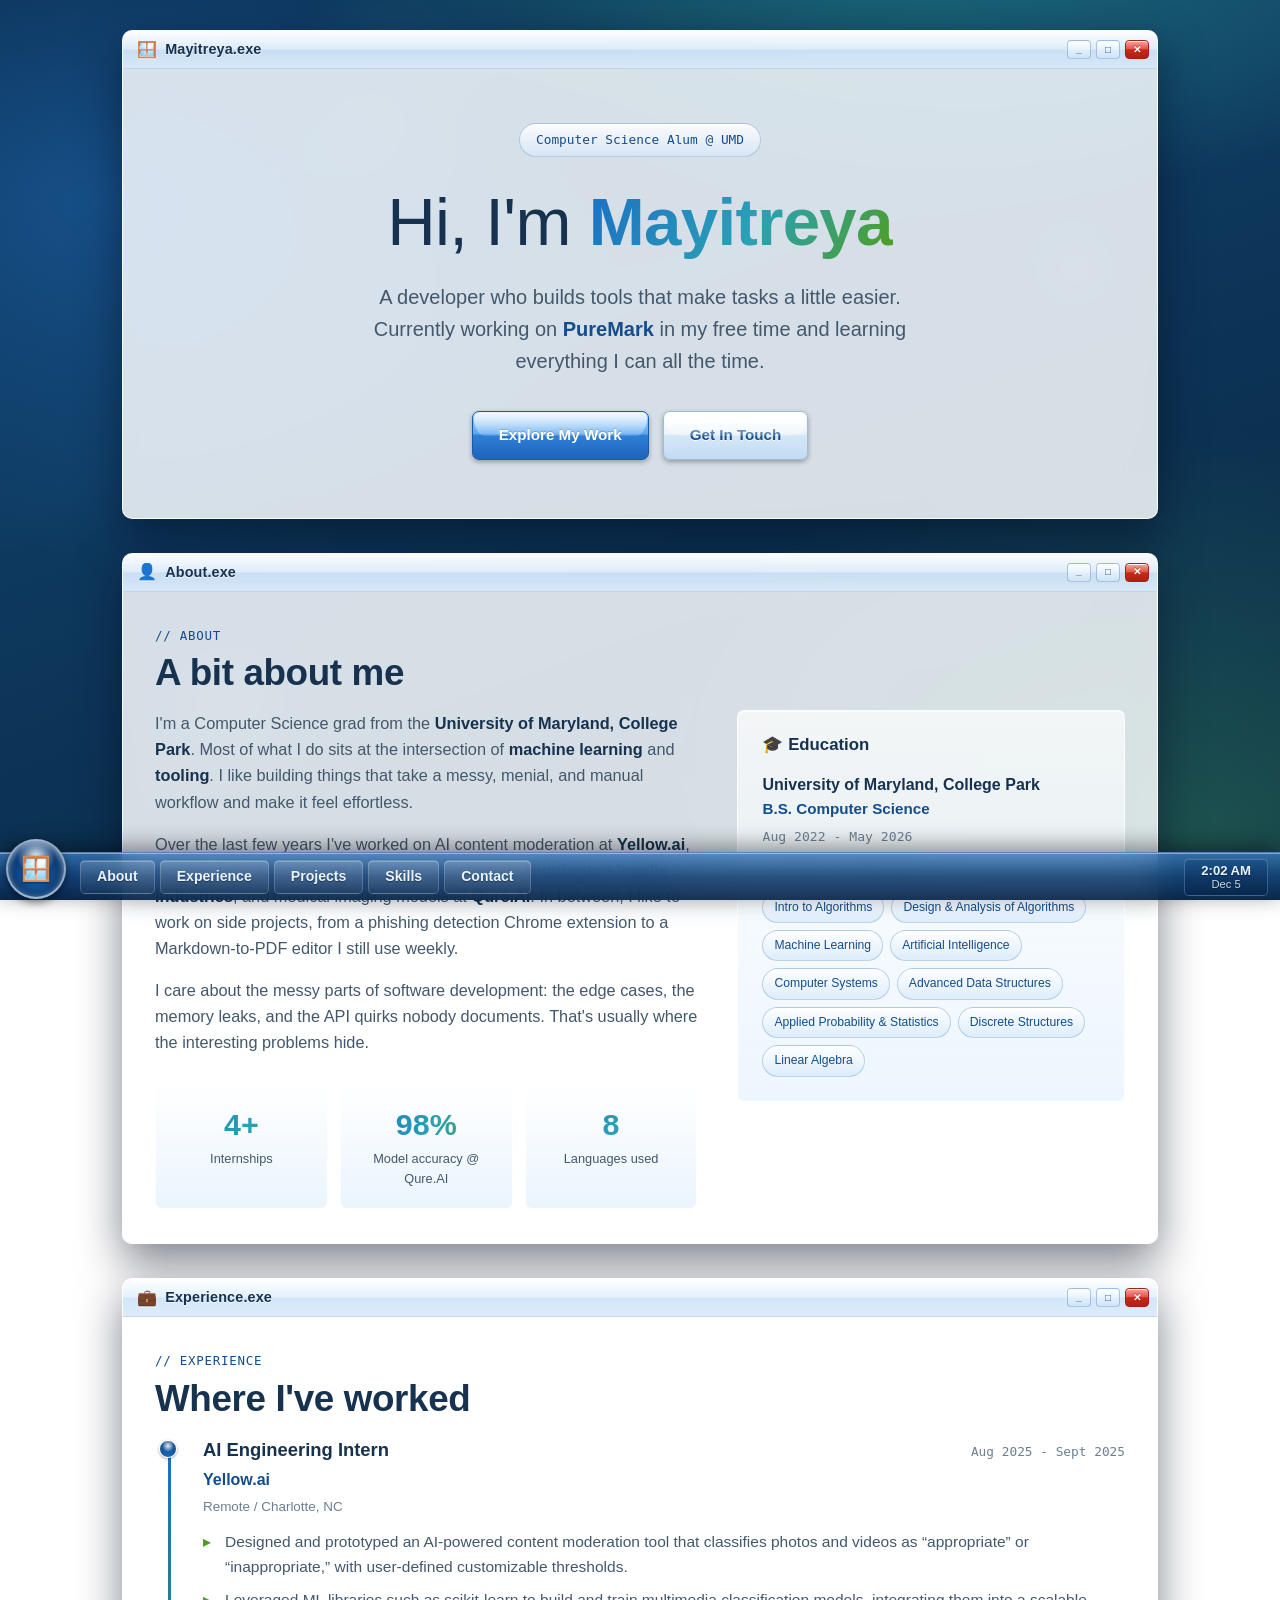
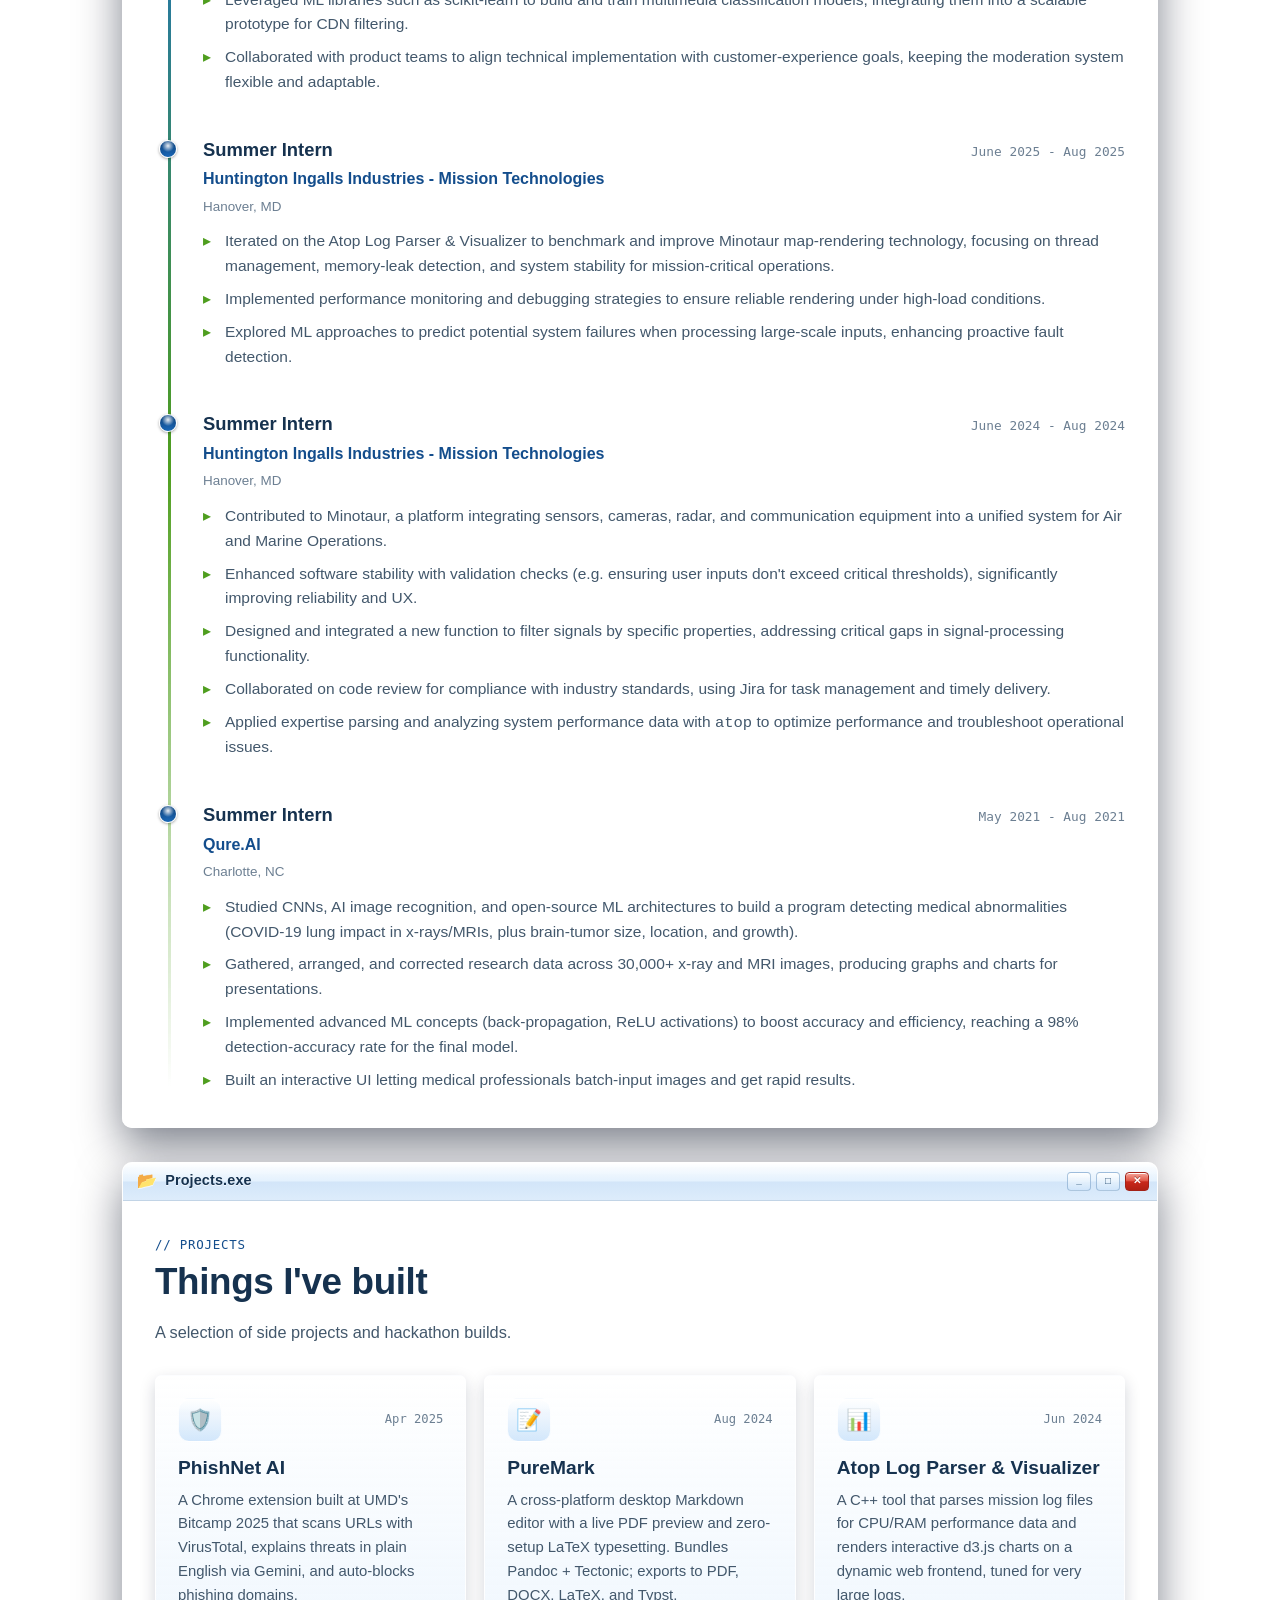
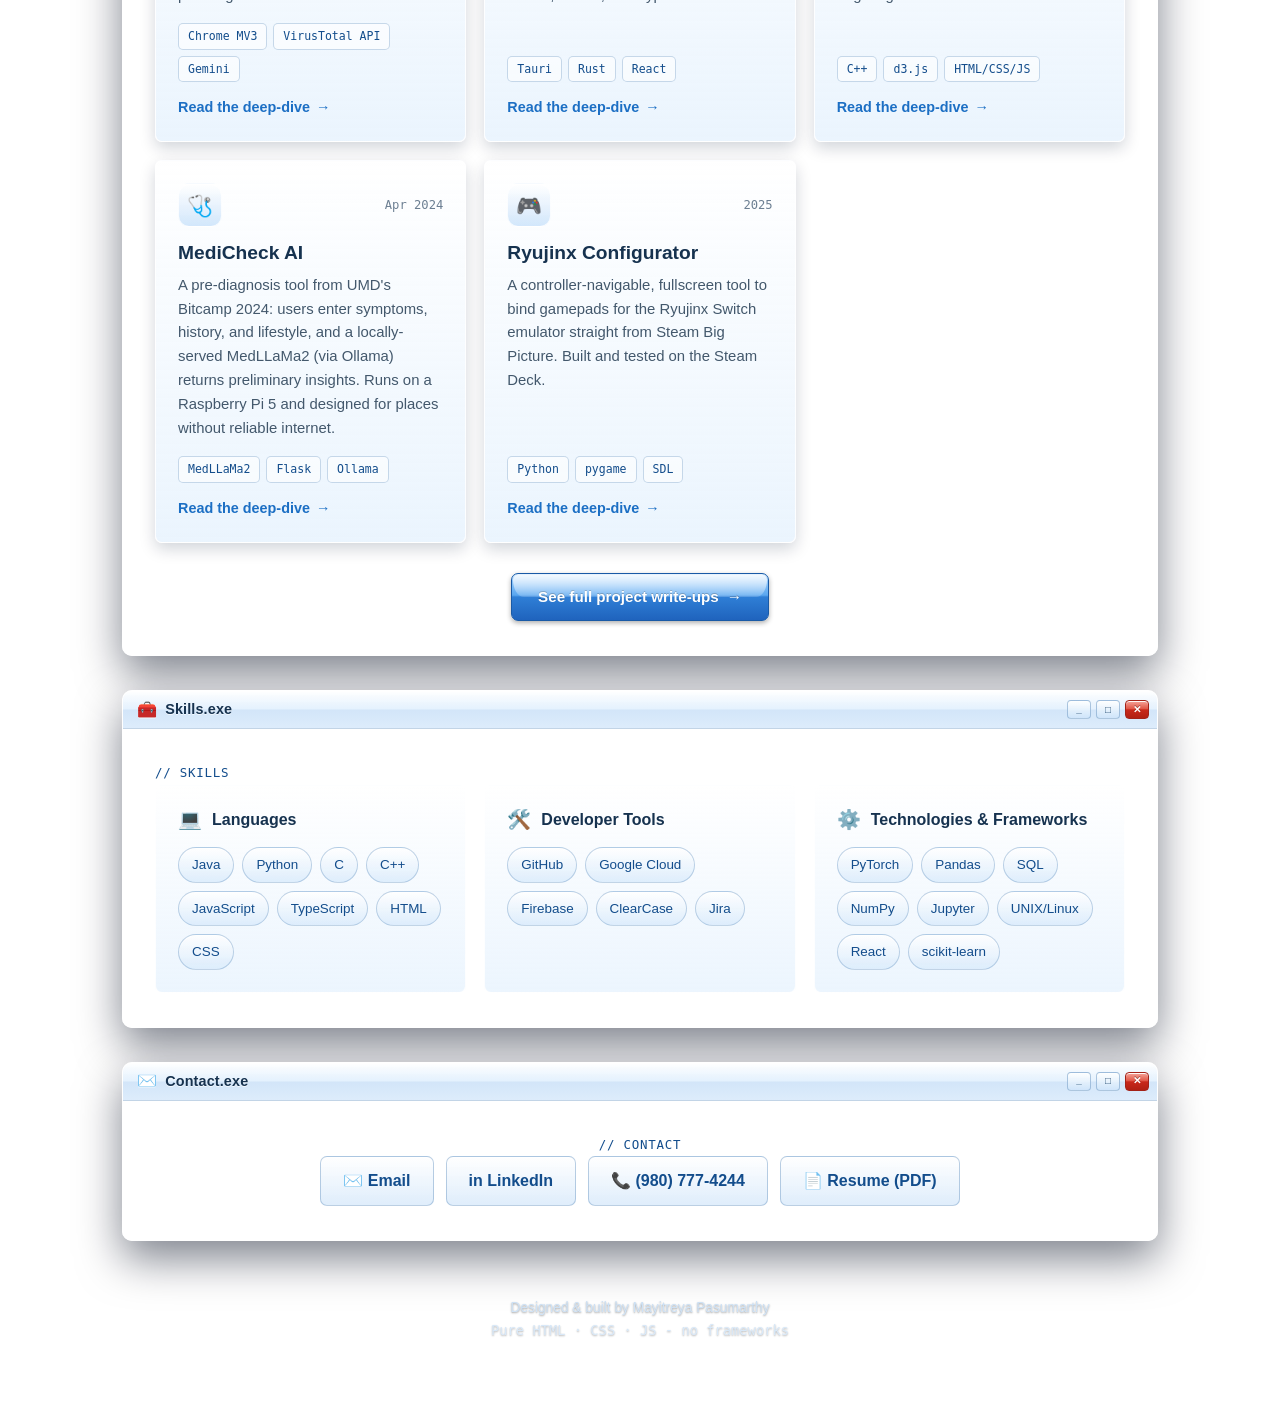
<file: index.html>
<!DOCTYPE html>
<html lang="en">
<head>
  <meta charset="UTF-8">
  <meta name="viewport" content="width=device-width, initial-scale=1.0">
  <title>Mayitreya Pasumarthy | Software Engineer</title>
  <meta name="description" content="Portfolio of Mayitreya Pasumarthy - Computer Science grad from the University of Maryland College Park, passionate about AI, and builder of useful developer tools.">
  <link rel="preconnect" href="https://fonts.cdnfonts.com" crossorigin>
  <link href="https://fonts.cdnfonts.com/css/selawik" rel="stylesheet">
  <link rel="stylesheet" href="css/style.css">
  <link rel="icon" href="data:image/svg+xml,<svg xmlns='http://www.w3.org/2000/svg' viewBox='0 0 100 100'><text y='.9em' font-size='90'>🪟</text></svg>">
</head>
<body>

  <section class="hero" id="hero">
    <div class="win">
      <div class="win-bar">
        <span class="win-title"><span class="ico">🪟</span> Mayitreya.exe</span>
        <span class="win-controls"><span>_</span><span>□</span><span class="close">✕</span></span>
      </div>
      <div class="win-body">
        <div class="hero-content">
          <div class="hero-badge">Computer Science Alum @ UMD</div>
          <h1>Hi, I'm <span class="name-highlight">Mayitreya</span></h1>
          <p class="hero-subtitle">A developer who builds tools that make tasks a little easier. Currently working on <span class="accent">PureMark</span> in my free time and learning everything I can all the time.</p>
          <div class="hero-buttons">
            <a href="#projects" class="btn">Explore My Work</a>
            <a href="#contact" class="btn btn-secondary">Get In Touch</a>
          </div>
        </div>
      </div>
    </div>
  </section>

  <section class="section" id="about">
    <div class="win">
      <div class="win-bar">
        <span class="win-title"><span class="ico">👤</span> About.exe</span>
        <span class="win-controls"><span>_</span><span>□</span><span class="close">✕</span></span>
      </div>
      <div class="win-body">
        <span class="section-label">// about</span>
        <h2 class="section-title">A bit about me</h2>
        <div class="about-grid">
          <div class="about-text">
            <p>I'm a Computer Science grad from the <strong>University of Maryland, College Park</strong>. Most of what I do sits at the intersection of <strong>machine learning</strong> and <strong>tooling</strong>. I like building things that take a messy, menial, and manual workflow and make it feel effortless.</p>
            <p>Over the last few years I've worked on AI content moderation at <strong>Yellow.ai</strong>, mission-critical sensor and log-analysis systems at <strong>Huntington Ingalls Industries</strong>, and medical imaging models at <strong>Qure.AI</strong>. In between, I like to work on side projects, from a phishing detection Chrome extension to a Markdown-to-PDF editor I still use weekly.</p>
            <p>I care about the messy parts of software development: the edge cases, the memory leaks, and the API quirks nobody documents. That's usually where the interesting problems hide.</p>
            <div class="stat-row">
              <div class="stat"><div class="num gradient-text">4+</div><div class="lbl">Internships</div></div>
              <div class="stat"><div class="num gradient-text">98%</div><div class="lbl">Model accuracy @ Qure.AI</div></div>
              <div class="stat"><div class="num gradient-text">8</div><div class="lbl">Languages used</div></div>
            </div>
          </div>
          <aside class="about-card">
            <h3>🎓 Education</h3>
            <div class="edu-school">University of Maryland, College Park</div>
            <div class="edu-degree">B.S. Computer Science</div>
            <div class="edu-date">Aug 2022 - May 2026</div>
            <div class="edu-label">Relevant Coursework</div>
            <div class="course-tags">
              <span>Intro to Algorithms</span>
              <span>Design &amp; Analysis of Algorithms</span>
              <span>Machine Learning</span>
              <span>Artificial Intelligence</span>
              <span>Computer Systems</span>
              <span>Advanced Data Structures</span>
              <span>Applied Probability &amp; Statistics</span>
              <span>Discrete Structures</span>
              <span>Linear Algebra</span>
            </div>
          </aside>
        </div>
      </div>
    </div>
  </section>

  <section class="section" id="experience">
    <div class="win">
      <div class="win-bar">
        <span class="win-title"><span class="ico">💼</span> Experience.exe</span>
        <span class="win-controls"><span>_</span><span>□</span><span class="close">✕</span></span>
      </div>
      <div class="win-body">
        <span class="section-label">// experience</span>
        <h2 class="section-title">Where I've worked</h2>

        <div class="timeline">
          <div class="tl-item">
            <div class="tl-head">
              <span class="tl-role">AI Engineering Intern</span>
              <span class="tl-date">Aug 2025 - Sept 2025</span>
            </div>
            <div class="tl-company">Yellow.ai</div>
            <div class="tl-loc">Remote / Charlotte, NC</div>
            <ul class="tl-points">
              <li>Designed and prototyped an AI-powered content moderation tool that classifies photos and videos as “appropriate” or “inappropriate,” with user-defined customizable thresholds.</li>
              <li>Leveraged ML libraries such as scikit-learn to build and train multimedia classification models, integrating them into a scalable prototype for CDN filtering.</li>
              <li>Collaborated with product teams to align technical implementation with customer-experience goals, keeping the moderation system flexible and adaptable.</li>
            </ul>
          </div>

          <div class="tl-item">
            <div class="tl-head">
              <span class="tl-role">Summer Intern</span>
              <span class="tl-date">June 2025 - Aug 2025</span>
            </div>
            <div class="tl-company">Huntington Ingalls Industries - Mission Technologies</div>
            <div class="tl-loc">Hanover, MD</div>
            <ul class="tl-points">
              <li>Iterated on the Atop Log Parser &amp; Visualizer to benchmark and improve Minotaur map-rendering technology, focusing on thread management, memory-leak detection, and system stability for mission-critical operations.</li>
              <li>Implemented performance monitoring and debugging strategies to ensure reliable rendering under high-load conditions.</li>
              <li>Explored ML approaches to predict potential system failures when processing large-scale inputs, enhancing proactive fault detection.</li>
            </ul>
          </div>

          <div class="tl-item">
            <div class="tl-head">
              <span class="tl-role">Summer Intern</span>
              <span class="tl-date">June 2024 - Aug 2024</span>
            </div>
            <div class="tl-company">Huntington Ingalls Industries - Mission Technologies</div>
            <div class="tl-loc">Hanover, MD</div>
            <ul class="tl-points">
              <li>Contributed to Minotaur, a platform integrating sensors, cameras, radar, and communication equipment into a unified system for Air and Marine Operations.</li>
              <li>Enhanced software stability with validation checks (e.g. ensuring user inputs don't exceed critical thresholds), significantly improving reliability and UX.</li>
              <li>Designed and integrated a new function to filter signals by specific properties, addressing critical gaps in signal-processing functionality.</li>
              <li>Collaborated on code review for compliance with industry standards, using Jira for task management and timely delivery.</li>
              <li>Applied expertise parsing and analyzing system performance data with <code>atop</code> to optimize performance and troubleshoot operational issues.</li>
            </ul>
          </div>

          <div class="tl-item">
            <div class="tl-head">
              <span class="tl-role">Summer Intern</span>
              <span class="tl-date">May 2021 - Aug 2021</span>
            </div>
            <div class="tl-company">Qure.AI</div>
            <div class="tl-loc">Charlotte, NC</div>
            <ul class="tl-points">
              <li>Studied CNNs, AI image recognition, and open-source ML architectures to build a program detecting medical abnormalities (COVID-19 lung impact in x-rays/MRIs, plus brain-tumor size, location, and growth).</li>
              <li>Gathered, arranged, and corrected research data across 30,000+ x-ray and MRI images, producing graphs and charts for presentations.</li>
              <li>Implemented advanced ML concepts (back-propagation, ReLU activations) to boost accuracy and efficiency, reaching a 98% detection-accuracy rate for the final model.</li>
              <li>Built an interactive UI letting medical professionals batch-input images and get rapid results.</li>
            </ul>
          </div>
        </div>
      </div>
    </div>
  </section>

  <section class="section" id="projects">
    <div class="win">
      <div class="win-bar">
        <span class="win-title"><span class="ico">📂</span> Projects.exe</span>
        <span class="win-controls"><span>_</span><span>□</span><span class="close">✕</span></span>
      </div>
      <div class="win-body">
        <span class="section-label">// projects</span>
        <h2 class="section-title">Things I've built</h2>
        <p class="section-intro">A selection of side projects and hackathon builds.</p>

        <div class="proj-grid">
          <article class="proj-card">
            <div class="pc-top"><div class="pc-icon">🛡️</div><span class="pc-date">Apr 2025</span></div>
            <h3>PhishNet AI</h3>
            <p>A Chrome extension built at UMD's Bitcamp 2025 that scans URLs with VirusTotal, explains threats in plain English via Gemini, and auto-blocks phishing domains.</p>
            <div class="pc-tags"><span>Chrome MV3</span><span>VirusTotal API</span><span>Gemini</span></div>
            <a href="projects.html#phishnet" class="pc-link">Read the deep-dive <span class="arr">→</span></a>
          </article>

          <article class="proj-card">
            <div class="pc-top"><div class="pc-icon">📝</div><span class="pc-date">Aug 2024</span></div>
            <h3>PureMark</h3>
            <p>A cross-platform desktop Markdown editor with a live PDF preview and zero-setup LaTeX typesetting. Bundles Pandoc + Tectonic; exports to PDF, DOCX, LaTeX, and Typst.</p>
            <div class="pc-tags"><span>Tauri</span><span>Rust</span><span>React</span></div>
            <a href="projects.html#puremark" class="pc-link">Read the deep-dive <span class="arr">→</span></a>
          </article>

          <article class="proj-card">
            <div class="pc-top"><div class="pc-icon">📊</div><span class="pc-date">Jun 2024</span></div>
            <h3>Atop Log Parser &amp; Visualizer</h3>
            <p>A C++ tool that parses mission log files for CPU/RAM performance data and renders interactive d3.js charts on a dynamic web frontend, tuned for very large logs.</p>
            <div class="pc-tags"><span>C++</span><span>d3.js</span><span>HTML/CSS/JS</span></div>
            <a href="projects.html#atop" class="pc-link">Read the deep-dive <span class="arr">→</span></a>
          </article>

          <article class="proj-card">
            <div class="pc-top"><div class="pc-icon">🩺</div><span class="pc-date">Apr 2024</span></div>
            <h3>MediCheck AI</h3>
            <p>A pre-diagnosis tool from UMD's Bitcamp 2024: users enter symptoms, history, and lifestyle, and a locally-served MedLLaMa2 (via Ollama) returns preliminary insights. Runs on a Raspberry Pi 5 and designed for places without reliable internet.</p>
            <div class="pc-tags"><span>MedLLaMa2</span><span>Flask</span><span>Ollama</span></div>
            <a href="projects.html#medicheck" class="pc-link">Read the deep-dive <span class="arr">→</span></a>
          </article>

          <article class="proj-card">
            <div class="pc-top"><div class="pc-icon">🎮</div><span class="pc-date">2025</span></div>
            <h3>Ryujinx Configurator</h3>
            <p>A controller-navigable, fullscreen tool to bind gamepads for the Ryujinx Switch emulator straight from Steam Big Picture. Built and tested on the Steam Deck.</p>
            <div class="pc-tags"><span>Python</span><span>pygame</span><span>SDL</span></div>
            <a href="projects.html#ryujinx" class="pc-link">Read the deep-dive <span class="arr">→</span></a>
          </article>
        </div>

        <div class="proj-cta">
          <a href="projects.html" class="btn">See full project write-ups <span>→</span></a>
        </div>
      </div>
    </div>
  </section>

  <section class="section" id="skills">
    <div class="win">
      <div class="win-bar">
        <span class="win-title"><span class="ico">🧰</span> Skills.exe</span>
        <span class="win-controls"><span>_</span><span>□</span><span class="close">✕</span></span>
      </div>
      <div class="win-body">
        <span class="section-label">// skills</span>
        <div class="skills-grid">
          <div class="skill-group">
            <h3><span class="ico">💻</span> Languages</h3>
            <div class="skill-chips">
              <span>Java</span><span>Python</span><span>C</span><span>C++</span>
              <span>JavaScript</span><span>TypeScript</span><span>HTML</span><span>CSS</span>
            </div>
          </div>
          <div class="skill-group">
            <h3><span class="ico">🛠️</span> Developer Tools</h3>
            <div class="skill-chips">
              <span>GitHub</span><span>Google Cloud</span><span>Firebase</span>
              <span>ClearCase</span><span>Jira</span>
            </div>
          </div>
          <div class="skill-group">
            <h3><span class="ico">⚙️</span> Technologies &amp; Frameworks</h3>
            <div class="skill-chips">
              <span>PyTorch</span><span>Pandas</span><span>SQL</span><span>NumPy</span>
              <span>Jupyter</span><span>UNIX/Linux</span><span>React</span><span>scikit-learn</span>
            </div>
          </div>
        </div>
      </div>
    </div>
  </section>

  <section class="section contact" id="contact">
    <div class="win">
      <div class="win-bar">
        <span class="win-title"><span class="ico">✉️</span> Contact.exe</span>
        <span class="win-controls"><span>_</span><span>□</span><span class="close">✕</span></span>
      </div>
      <div class="win-body">
        <span class="section-label">// contact</span>
        <div class="contact-links">
          <a href="mailto:mayitreya.pasumarthy@gmail.com">✉️ Email</a>
          <a href="https://www.linkedin.com/in/mpasumar" target="_blank" rel="noopener">in LinkedIn</a>
          <a href="tel:+19807774244">📞 (980) 777-4244</a>
          <a href="Mayitreya_Pasumarthy_Resume.pdf" target="_blank" rel="noopener">📄 Resume (PDF)</a>
        </div>
      </div>
    </div>
  </section>

  <footer class="footer">
    <p>Designed &amp; built by Mayitreya Pasumarthy</p>
    <p class="mono">Pure HTML · CSS · JS - no frameworks</p>
  </footer>

  <div class="start-menu" id="startMenu">
    <div class="sm-head">Mayitreya Pasumarthy<small>CS Grad &amp; Developer</small></div>
    <a href="#about">👤 About</a>
    <a href="#experience">💼 Experience</a>
    <a href="#projects">📂 Projects</a>
    <a href="#skills">🧰 Skills</a>
    <a href="projects.html">📂 Project Deep-Dives</a>
    <a href="Mayitreya_Pasumarthy_Resume.pdf" target="_blank" rel="noopener">📄 Résumé (PDF)</a>
    <a href="#contact">✉️ Contact</a>
  </div>

  <nav class="taskbar">
    <button class="start-orb" id="startOrb" aria-label="Start menu">🪟</button>
    <div class="task-nav">
      <a href="#about">About</a>
      <a href="#experience">Experience</a>
      <a href="#projects">Projects</a>
      <a href="#skills">Skills</a>
      <a href="#contact">Contact</a>
    </div>
    <div class="tray" id="clock">
      <div>
        <div class="clock-time">--:--</div>
        <div class="clock-date">--</div>
      </div>
    </div>
  </nav>

  <script src="js/main.js"></script>
</body>
</html>
</file>
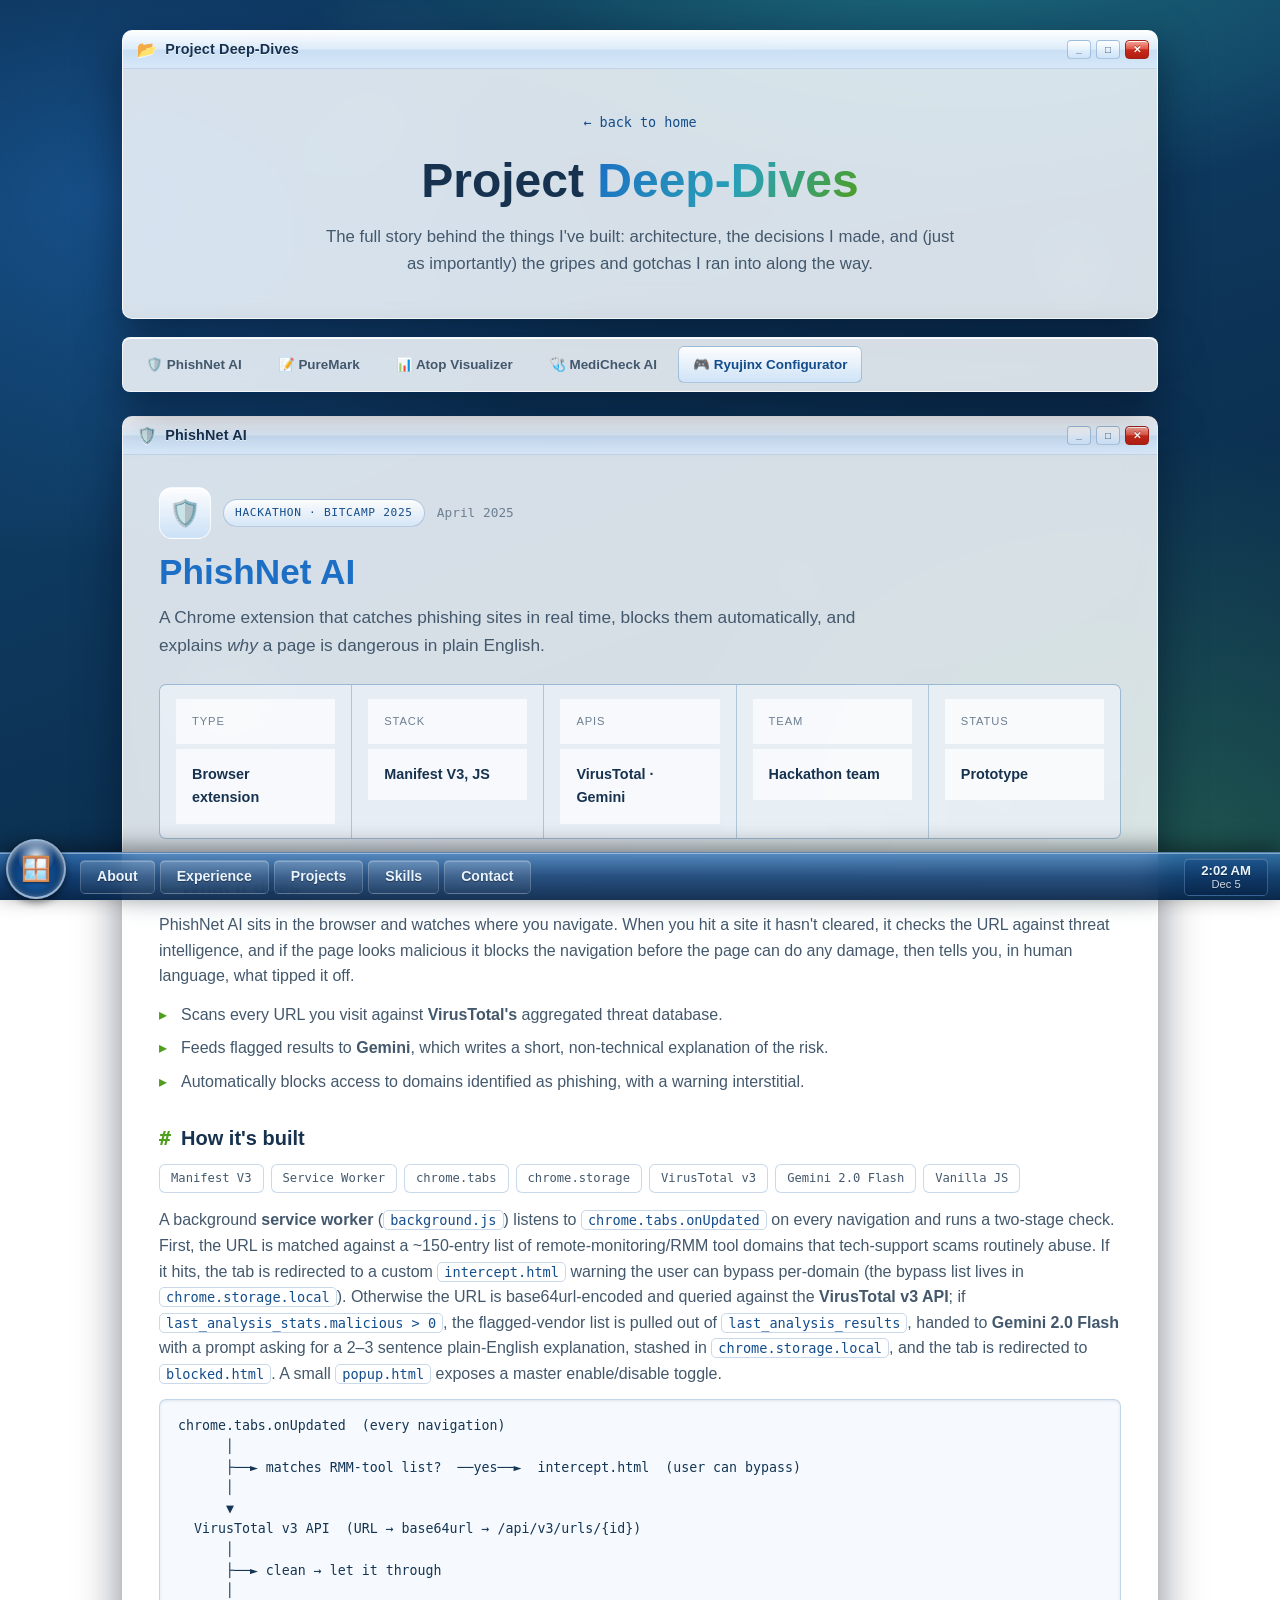
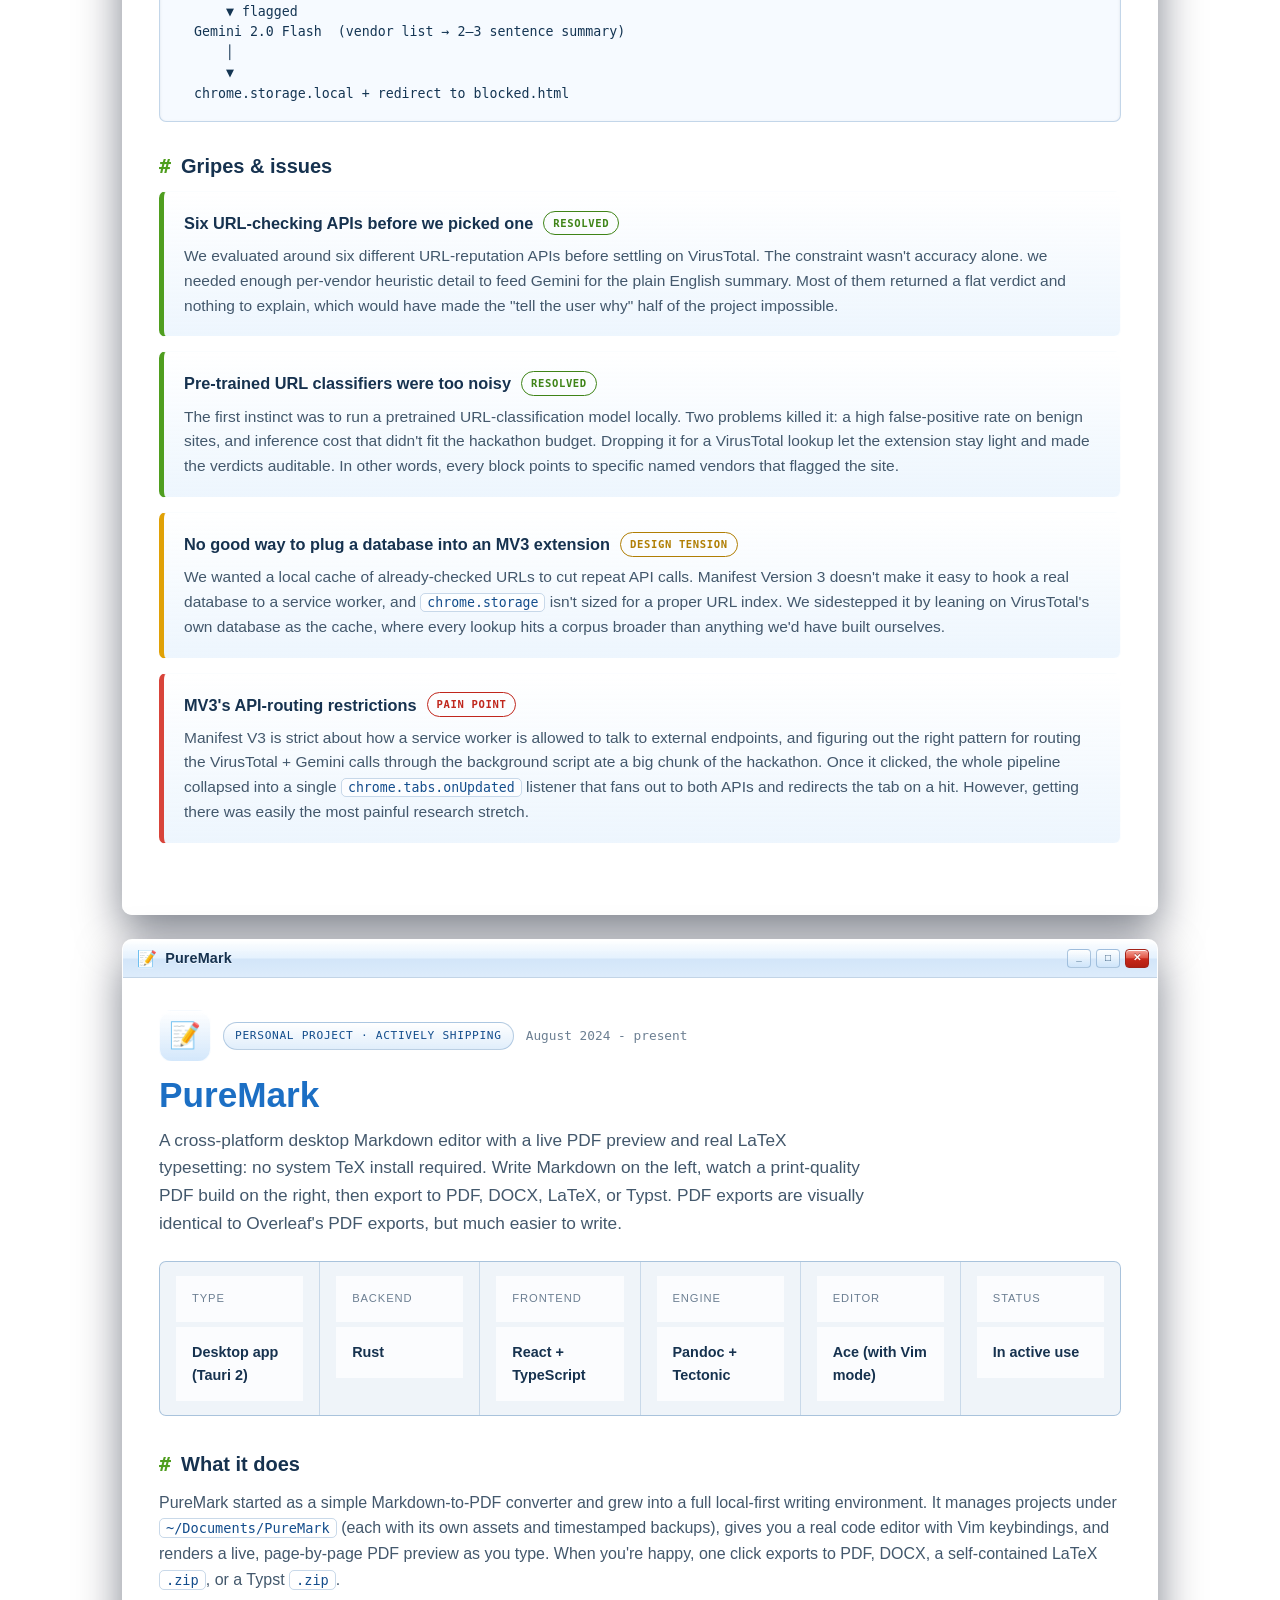
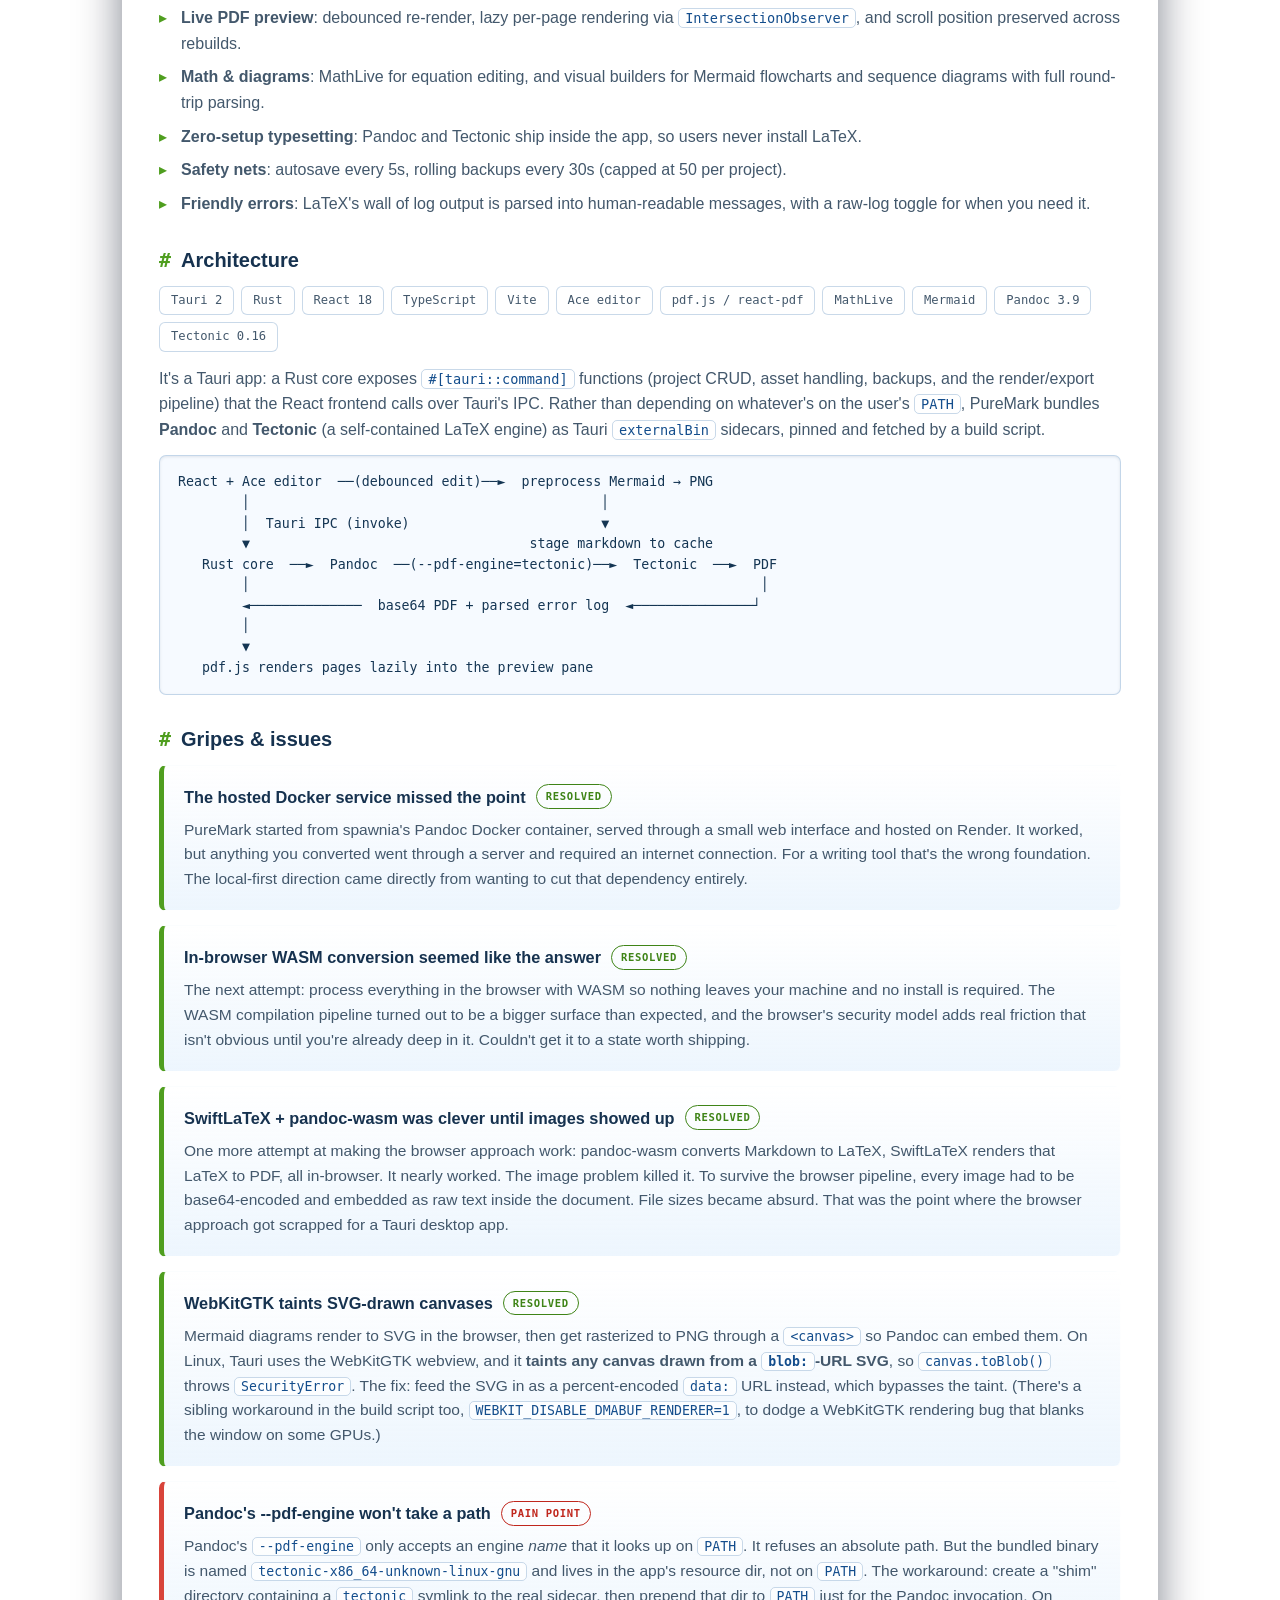
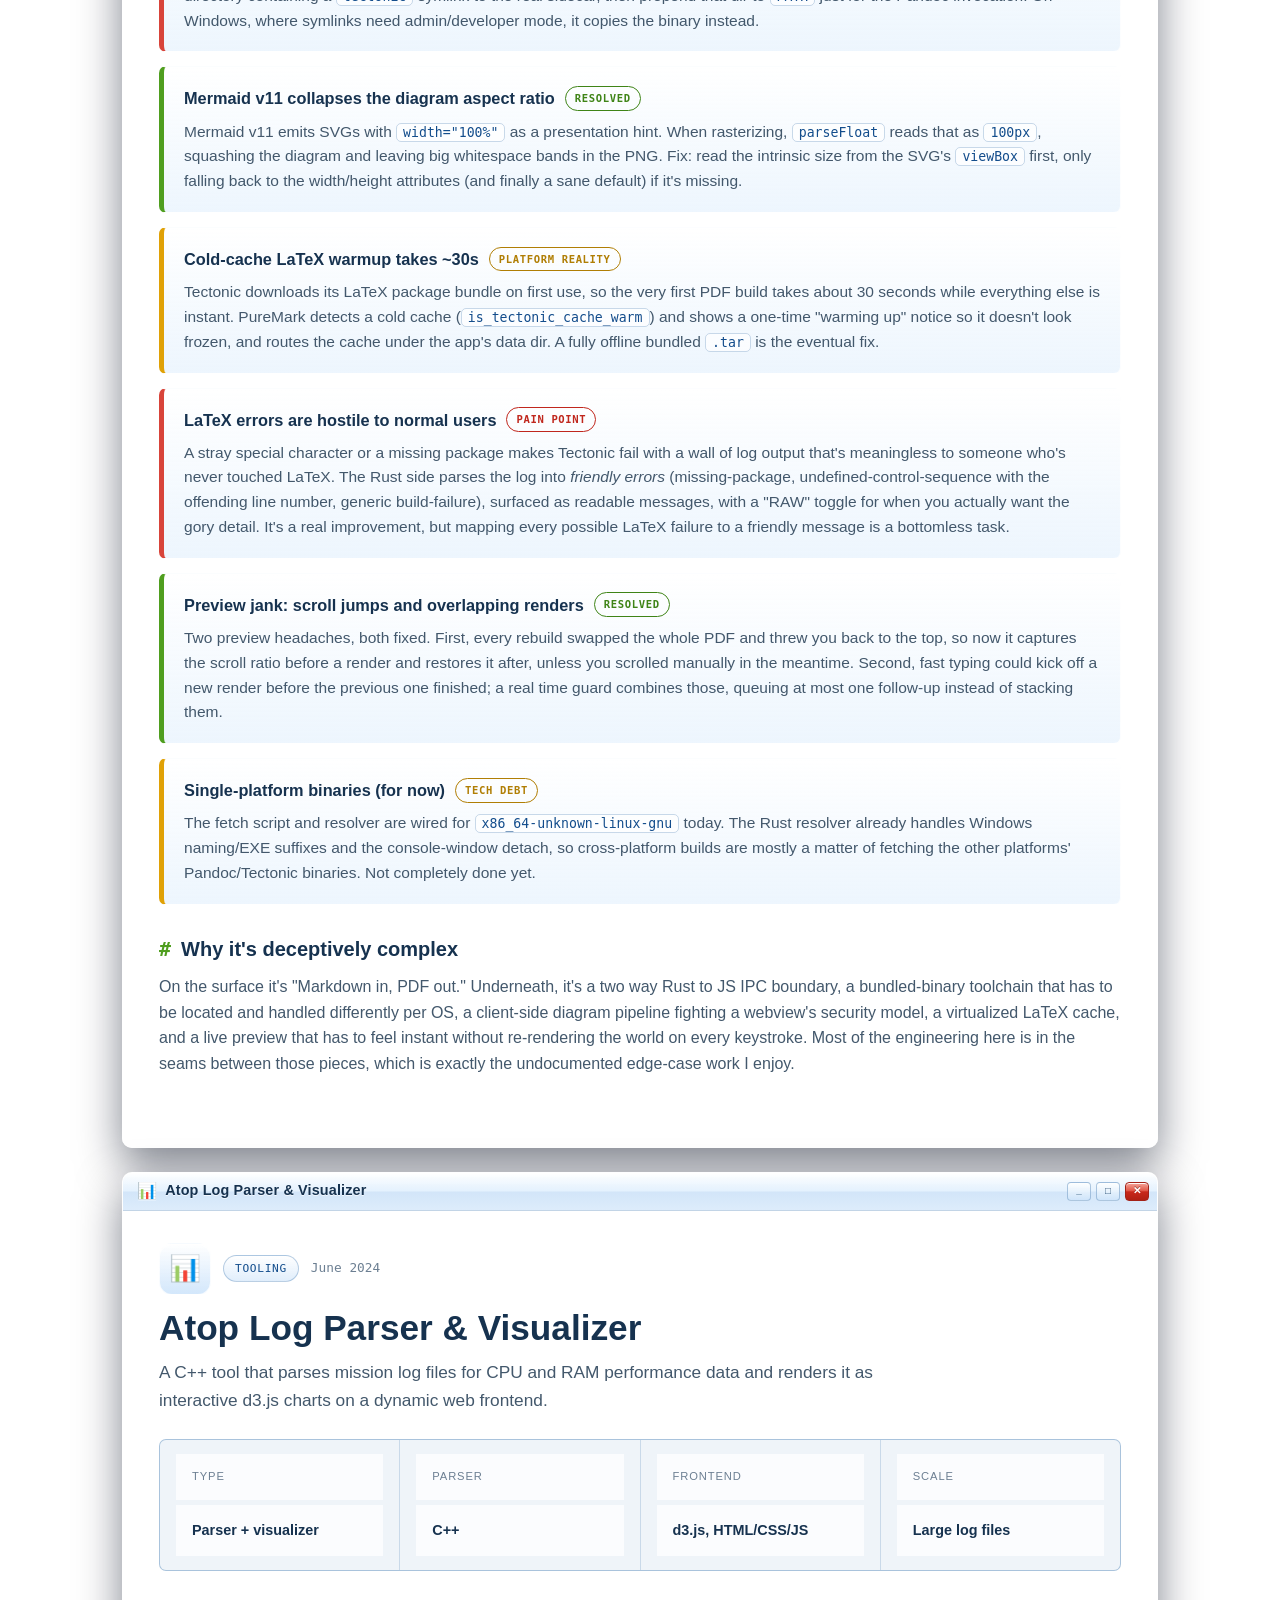
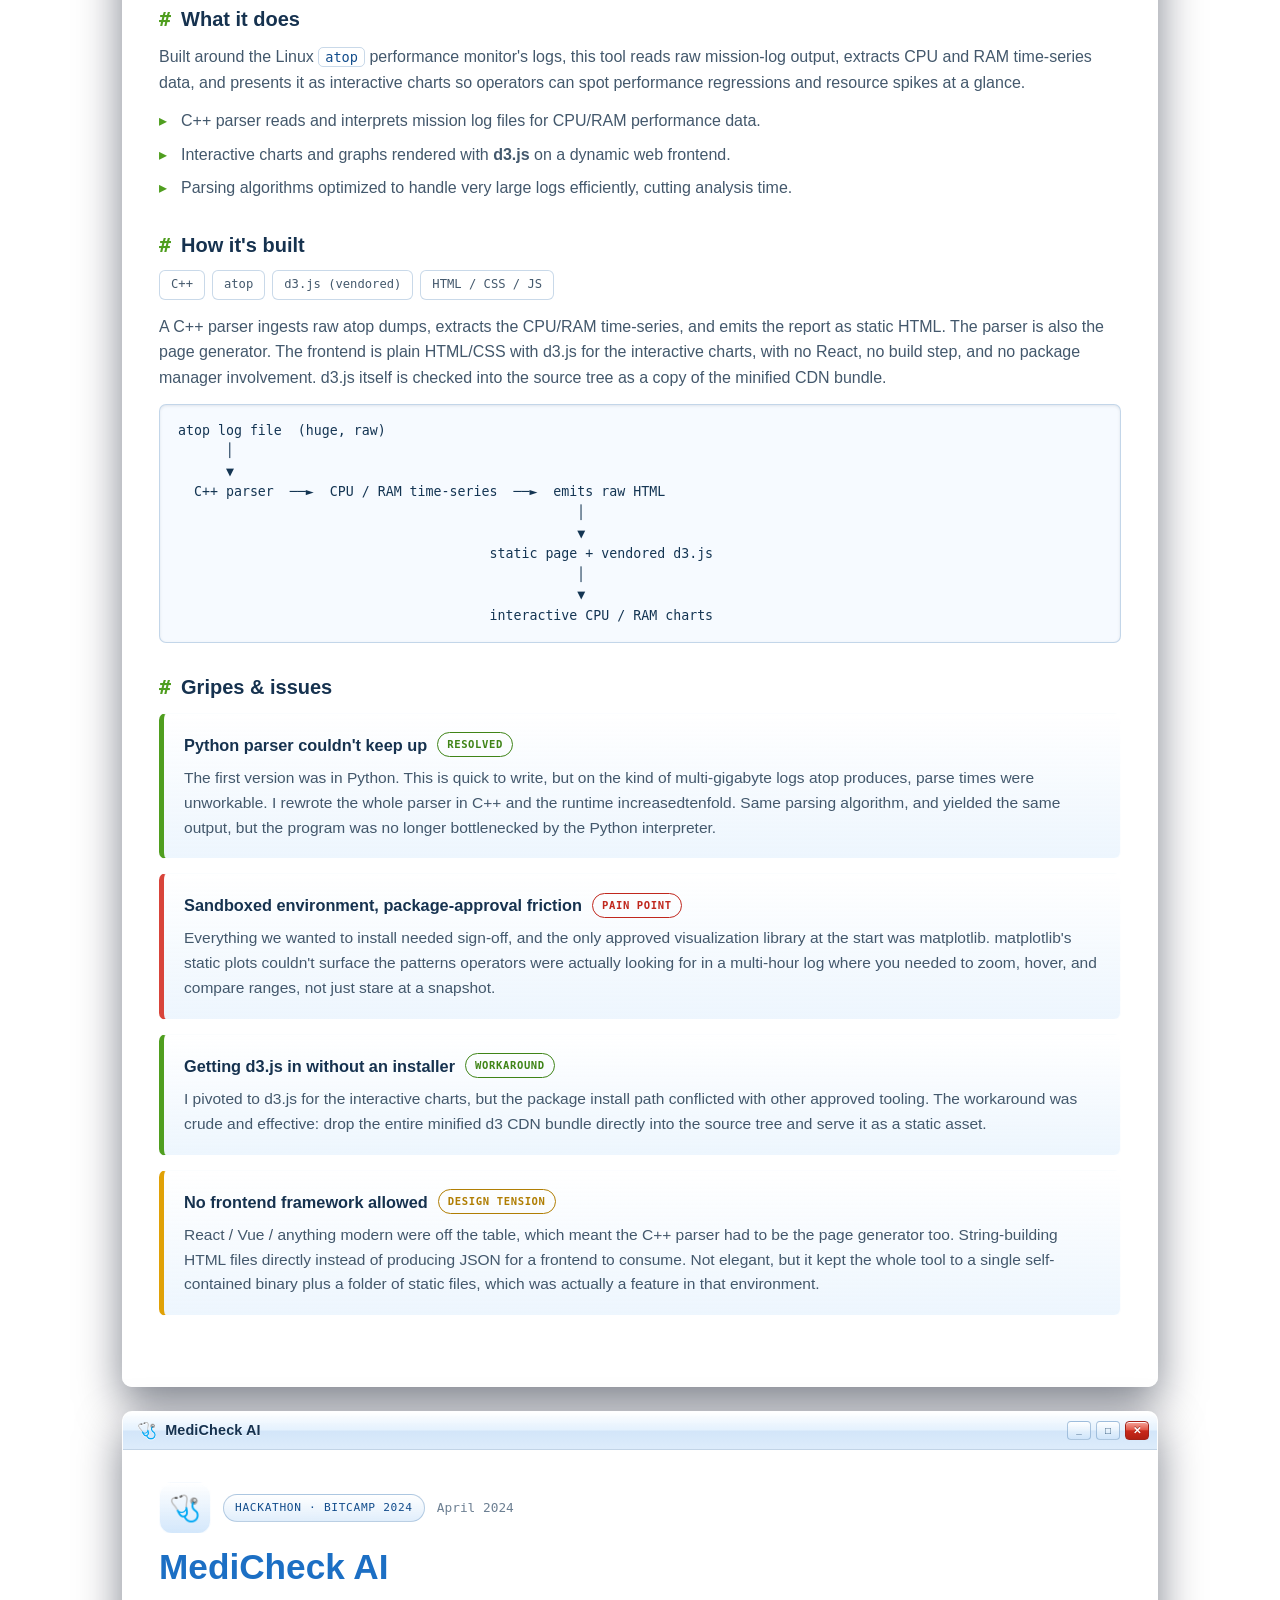
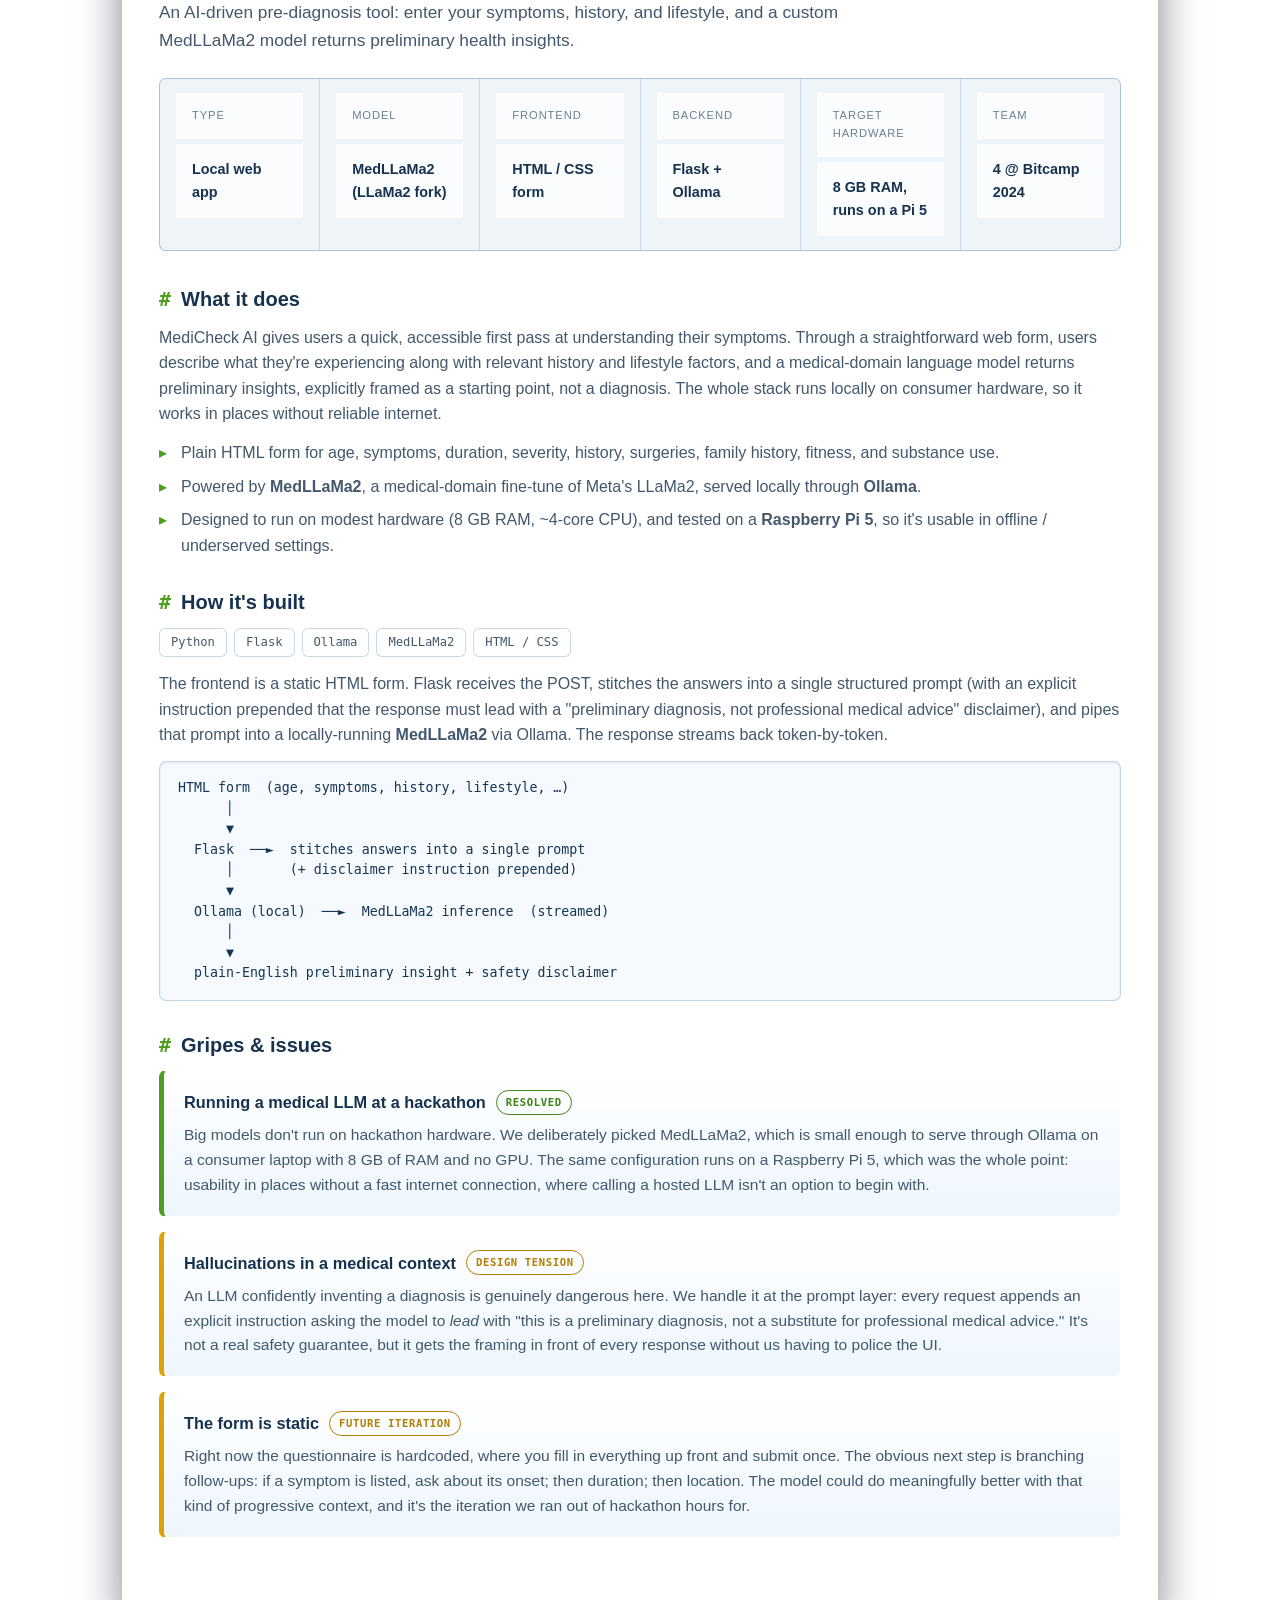
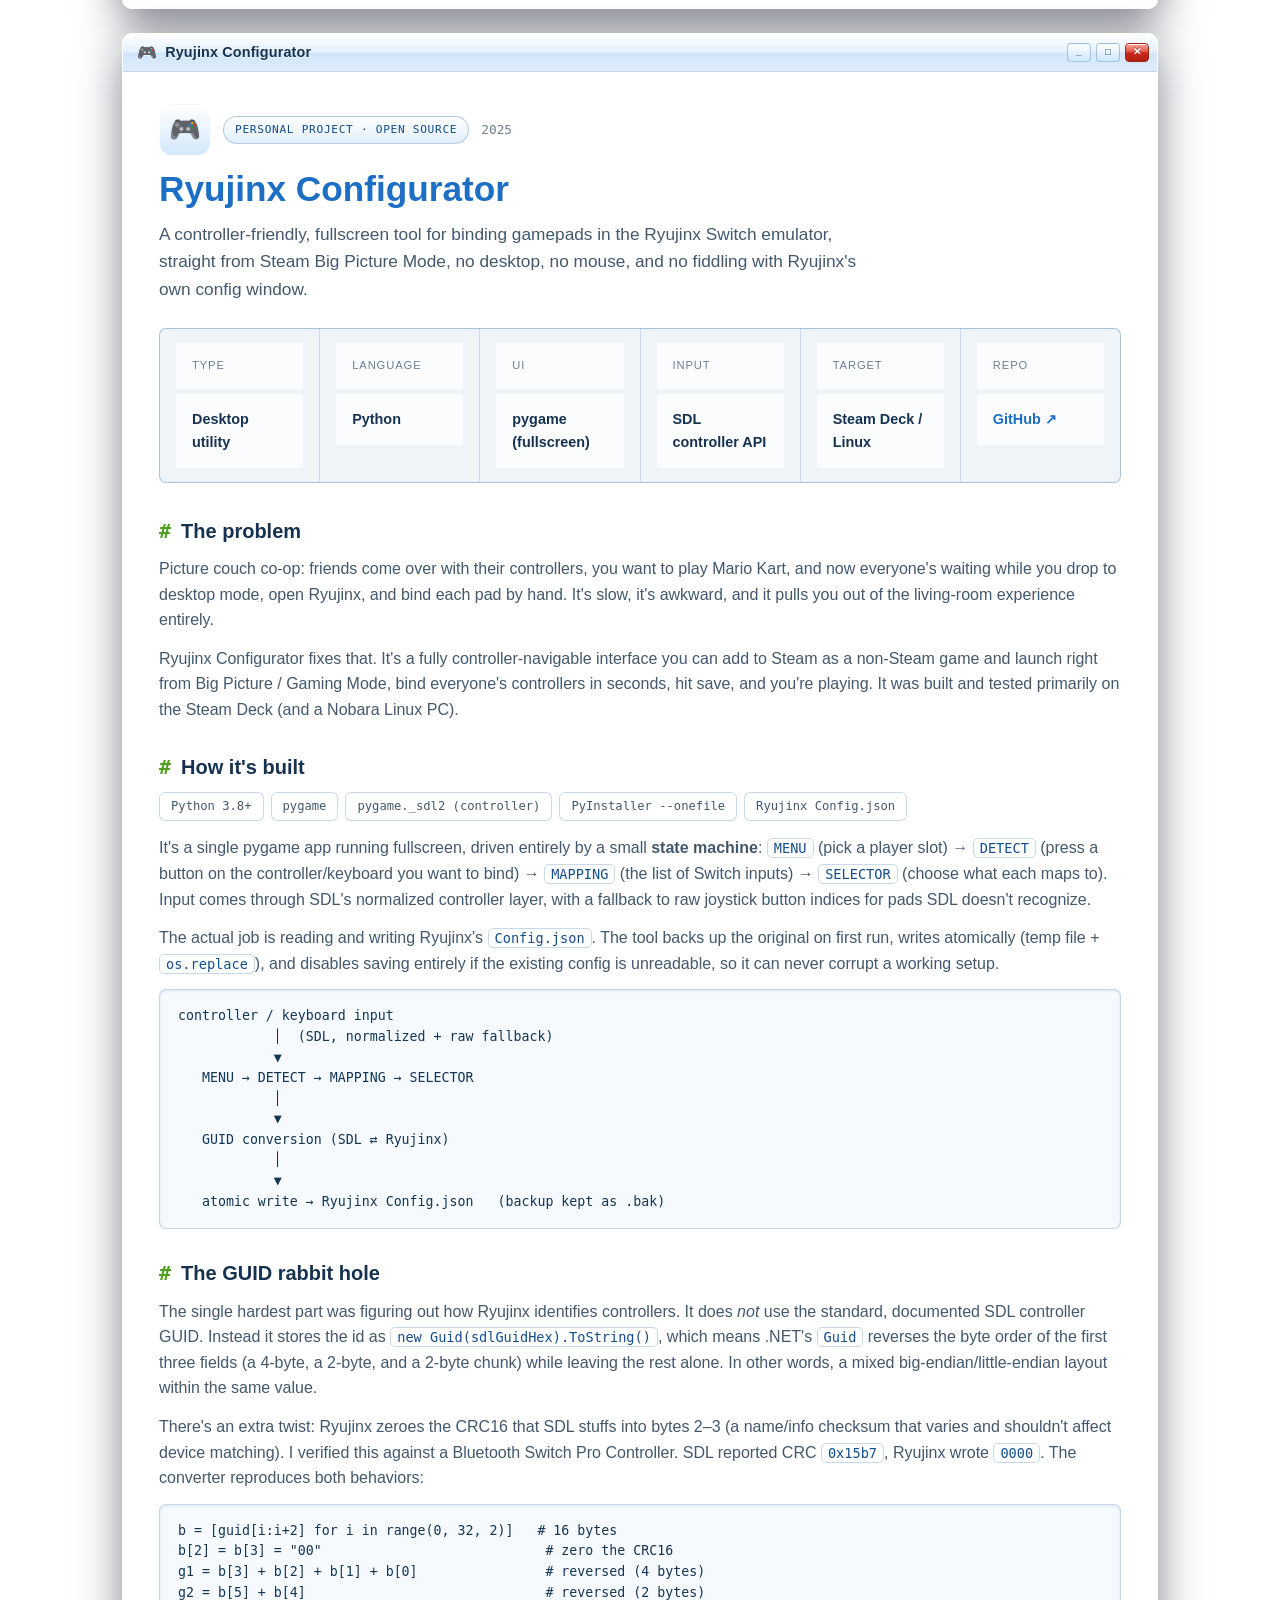
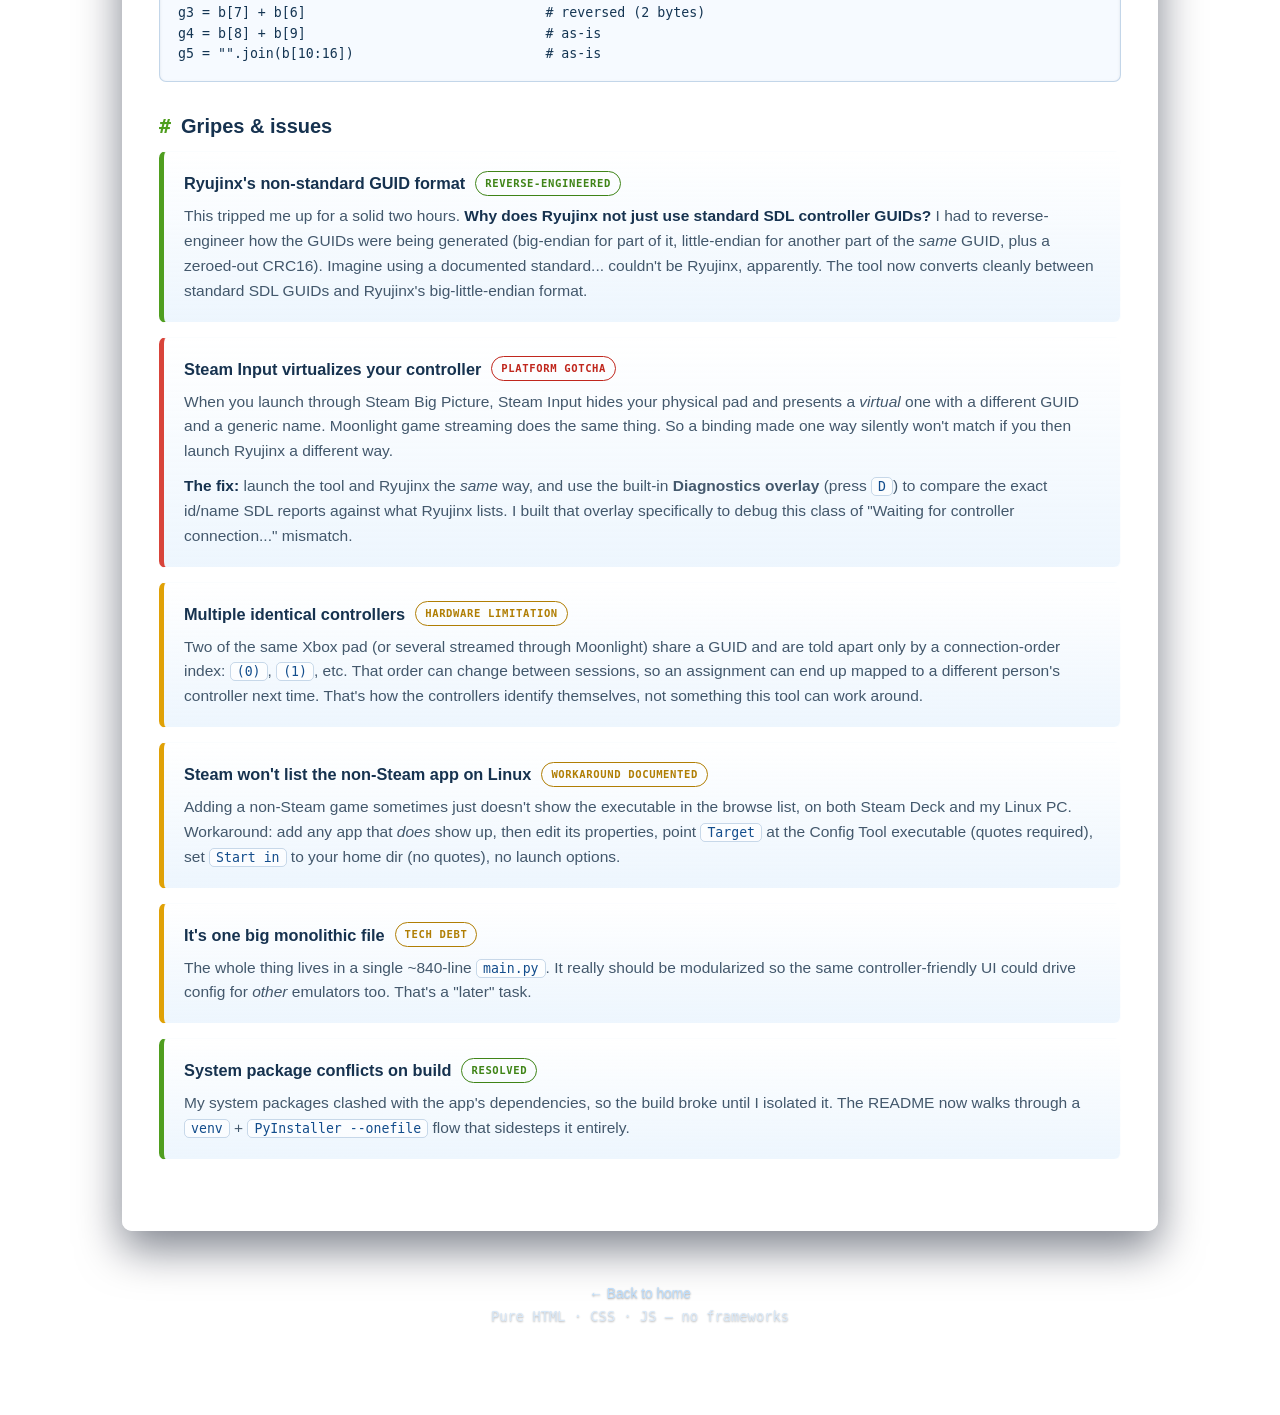
<file: projects.html>
<!DOCTYPE html>
<html lang="en">
<head>
  <meta charset="UTF-8">
  <meta name="viewport" content="width=device-width, initial-scale=1.0">
  <title>Projects by Mayitreya Pasumarthy</title>
  <meta name="description" content="In-depth write-ups of Mayitreya Pasumarthy's projects: architecture, decisions, and the real problems encountered along the way.">
  <link rel="preconnect" href="https://fonts.cdnfonts.com" crossorigin>
  <link href="https://fonts.cdnfonts.com/css/selawik" rel="stylesheet">
  <link rel="stylesheet" href="css/style.css">
  <link rel="icon" href="data:image/svg+xml,<svg xmlns='http://www.w3.org/2000/svg' viewBox='0 0 100 100'><text y='.9em' font-size='90'>🪟</text></svg>">
</head>
<body>

  <header class="proj-hero">
    <div class="win">
      <div class="win-bar">
        <span class="win-title"><span class="ico">📂</span> Project Deep-Dives</span>
        <span class="win-controls"><span>_</span><span>□</span><span class="close">✕</span></span>
      </div>
      <div class="win-body">
        <a href="index.html" class="back-link">← back to home</a>
        <h1>Project <span class="gradient-text">Deep-Dives</span></h1>
        <p>The full story behind the things I've built: architecture, the decisions I made, and (just as importantly) the gripes and gotchas I ran into along the way.</p>
      </div>
    </div>
  </header>

  <nav class="proj-toc" id="projToc">
    <div class="proj-toc-inner">
      <a href="#phishnet" class="active">🛡️ PhishNet AI</a>
      <a href="#puremark">📝 PureMark</a>
      <a href="#atop">📊 Atop Visualizer</a>
      <a href="#medicheck">🩺 MediCheck AI</a>
      <a href="#ryujinx">🎮 Ryujinx Configurator</a>
    </div>
  </nav>

  <article class="dd-project" id="phishnet">
    <div class="win">
      <div class="win-bar">
        <span class="win-title"><span class="ico">🛡️</span> PhishNet AI</span>
        <span class="win-controls"><span>_</span><span>□</span><span class="close">✕</span></span>
      </div>
      <div class="win-body">
    <div class="dd-header">
      <div class="dd-eyebrow">
        <div class="dd-icon">🛡️</div>
        <span class="dd-pill">Hackathon · Bitcamp 2025</span>
        <span class="dd-when">April 2025</span>
      </div>
      <h2><a href="https://github.com/mayitreya/PhishNet-AI" target="_blank" rel="noopener" class="proj-gh-link">PhishNet AI</a></h2>
      <p class="dd-tagline">A Chrome extension that catches phishing sites in real time, blocks them automatically, and explains <em>why</em> a page is dangerous in plain English.</p>
    </div>

    <div class="dd-meta">
      <div><div class="k">Type</div><div class="v">Browser extension</div></div>
      <div><div class="k">Stack</div><div class="v">Manifest V3, JS</div></div>
      <div><div class="k">APIs</div><div class="v">VirusTotal · Gemini</div></div>
      <div><div class="k">Team</div><div class="v">Hackathon team</div></div>
      <div><div class="k">Status</div><div class="v">Prototype</div></div>
    </div>

    <div class="dd-section">
      <h3><span class="hash">#</span> What it does</h3>
      <p>PhishNet AI sits in the browser and watches where you navigate. When you hit a site it hasn't cleared, it checks the URL against threat intelligence, and if the page looks malicious it blocks the navigation before the page can do any damage, then tells you, in human language, what tipped it off.</p>
      <ul>
        <li>Scans every URL you visit against <strong>VirusTotal's</strong> aggregated threat database.</li>
        <li>Feeds flagged results to <strong>Gemini</strong>, which writes a short, non-technical explanation of the risk.</li>
        <li>Automatically blocks access to domains identified as phishing, with a warning interstitial.</li>
      </ul>
    </div>

    <div class="dd-section">
      <h3><span class="hash">#</span> How it's built</h3>
      <div class="dd-stack"><span>Manifest V3</span><span>Service Worker</span><span>chrome.tabs</span><span>chrome.storage</span><span>VirusTotal v3</span><span>Gemini 2.0 Flash</span><span>Vanilla JS</span></div>
      <p>A background <strong>service worker</strong> (<code>background.js</code>) listens to <code>chrome.tabs.onUpdated</code> on every navigation and runs a two-stage check. First, the URL is matched against a ~150-entry list of remote-monitoring/RMM tool domains that tech-support scams routinely abuse. If it hits, the tab is redirected to a custom <code>intercept.html</code> warning the user can bypass per-domain (the bypass list lives in <code>chrome.storage.local</code>). Otherwise the URL is base64url-encoded and queried against the <strong>VirusTotal v3 API</strong>; if <code>last_analysis_stats.malicious &gt; 0</code>, the flagged-vendor list is pulled out of <code>last_analysis_results</code>, handed to <strong>Gemini 2.0 Flash</strong> with a prompt asking for a 2–3 sentence plain-English explanation, stashed in <code>chrome.storage.local</code>, and the tab is redirected to <code>blocked.html</code>. A small <code>popup.html</code> exposes a master enable/disable toggle.</p>
      <pre>chrome.tabs.onUpdated  (every navigation)
      │
      ├──► matches RMM-tool list?  ──yes──►  intercept.html  (user can bypass)
      │
      ▼
  VirusTotal v3 API  (URL → base64url → /api/v3/urls/{id})
      │
      ├──► clean → let it through
      │
      ▼ flagged
  Gemini 2.0 Flash  (vendor list → 2–3 sentence summary)
      │
      ▼
  chrome.storage.local + redirect to blocked.html</pre>
    </div>

    <div class="dd-section">
      <h3><span class="hash">#</span> Gripes &amp; issues</h3>
      <div class="gripe-grid">
        <div class="gripe fixed">
          <div class="gripe-head"><span class="g-title">Six URL-checking APIs before we picked one</span><span class="gripe-tag">resolved</span></div>
          <p>We evaluated around six different URL-reputation APIs before settling on VirusTotal. The constraint wasn't accuracy alone. we needed enough per-vendor heuristic detail to feed Gemini for the plain English summary. Most of them returned a flat verdict and nothing to explain, which would have made the "tell the user why" half of the project impossible.</p>
        </div>
        <div class="gripe fixed">
          <div class="gripe-head"><span class="g-title">Pre-trained URL classifiers were too noisy</span><span class="gripe-tag">resolved</span></div>
          <p>The first instinct was to run a pretrained URL-classification model locally. Two problems killed it: a high false-positive rate on benign sites, and inference cost that didn't fit the hackathon budget. Dropping it for a VirusTotal lookup let the extension stay light and made the verdicts auditable. In other words, every block points to specific named vendors that flagged the site.</p>
        </div>
        <div class="gripe open">
          <div class="gripe-head"><span class="g-title">No good way to plug a database into an MV3 extension</span><span class="gripe-tag">design tension</span></div>
          <p>We wanted a local cache of already-checked URLs to cut repeat API calls. Manifest Version 3 doesn't make it easy to hook a real database to a service worker, and <code>chrome.storage</code> isn't sized for a proper URL index. We sidestepped it by leaning on VirusTotal's own database as the cache, where every lookup hits a corpus broader than anything we'd have built ourselves.</p>
        </div>
        <div class="gripe pain">
          <div class="gripe-head"><span class="g-title">MV3's API-routing restrictions</span><span class="gripe-tag">pain point</span></div>
          <p>Manifest V3 is strict about how a service worker is allowed to talk to external endpoints, and figuring out the right pattern for routing the VirusTotal + Gemini calls through the background script ate a big chunk of the hackathon. Once it clicked, the whole pipeline collapsed into a single <code>chrome.tabs.onUpdated</code> listener that fans out to both APIs and redirects the tab on a hit. However, getting there was easily the most painful research stretch.</p>
        </div>
      </div>
    </div>
      </div>
    </div>
  </article>

  <article class="dd-project" id="puremark">
    <div class="win">
      <div class="win-bar">
        <span class="win-title"><span class="ico">📝</span> PureMark</span>
        <span class="win-controls"><span>_</span><span>□</span><span class="close">✕</span></span>
      </div>
      <div class="win-body">
    <div class="dd-header">
      <div class="dd-eyebrow">
        <div class="dd-icon">📝</div>
        <span class="dd-pill">Personal project · actively shipping</span>
        <span class="dd-when">August 2024 - present</span>
      </div>
      <h2><a href="https://github.com/mayitreya/puremark" target="_blank" rel="noopener" class="proj-gh-link">PureMark</a></h2>
      <p class="dd-tagline">A cross-platform desktop Markdown editor with a live PDF preview and real LaTeX typesetting: no system TeX install required. Write Markdown on the left, watch a print-quality PDF build on the right, then export to PDF, DOCX, LaTeX, or Typst. PDF exports are visually identical to Overleaf's PDF exports, but much easier to write.</p>
    </div>

    <div class="dd-meta">
      <div><div class="k">Type</div><div class="v">Desktop app (Tauri 2)</div></div>
      <div><div class="k">Backend</div><div class="v">Rust</div></div>
      <div><div class="k">Frontend</div><div class="v">React + TypeScript</div></div>
      <div><div class="k">Engine</div><div class="v">Pandoc + Tectonic</div></div>
      <div><div class="k">Editor</div><div class="v">Ace (with Vim mode)</div></div>
      <div><div class="k">Status</div><div class="v">In active use</div></div>
    </div>

    <div class="dd-section">
      <h3><span class="hash">#</span> What it does</h3>
      <p>PureMark started as a simple Markdown-to-PDF converter and grew into a full local-first writing environment. It manages projects under <code>~/Documents/PureMark</code> (each with its own assets and timestamped backups), gives you a real code editor with Vim keybindings, and renders a live, page-by-page PDF preview as you type. When you're happy, one click exports to PDF, DOCX, a self-contained LaTeX <code>.zip</code>, or a Typst <code>.zip</code>.</p>
      <ul>
        <li><strong>Live PDF preview</strong>:  debounced re-render, lazy per-page rendering via <code>IntersectionObserver</code>, and scroll position preserved across rebuilds.</li>
        <li><strong>Math &amp; diagrams</strong>: MathLive for equation editing, and visual builders for Mermaid flowcharts and sequence diagrams with full round-trip parsing.</li>
        <li><strong>Zero-setup typesetting</strong>: Pandoc and Tectonic ship inside the app, so users never install LaTeX.</li>
        <li><strong>Safety nets</strong>: autosave every 5s, rolling backups every 30s (capped at 50 per project).</li>
        <li><strong>Friendly errors</strong>: LaTeX's wall of log output is parsed into human-readable messages, with a raw-log toggle for when you need it.</li>
      </ul>
    </div>

    <div class="dd-section">
      <h3><span class="hash">#</span> Architecture</h3>
      <div class="dd-stack"><span>Tauri 2</span><span>Rust</span><span>React 18</span><span>TypeScript</span><span>Vite</span><span>Ace editor</span><span>pdf.js / react-pdf</span><span>MathLive</span><span>Mermaid</span><span>Pandoc 3.9</span><span>Tectonic 0.16</span></div>
      <p>It's a Tauri app: a Rust core exposes <code>#[tauri::command]</code> functions (project CRUD, asset handling, backups, and the render/export pipeline) that the React frontend calls over Tauri's IPC. Rather than depending on whatever's on the user's <code>PATH</code>, PureMark bundles <strong>Pandoc</strong> and <strong>Tectonic</strong> (a self-contained LaTeX engine) as Tauri <code>externalBin</code> sidecars, pinned and fetched by a build script.</p>
      <pre>React + Ace editor  ──(debounced edit)──►  preprocess Mermaid → PNG
        │                                            │
        │  Tauri IPC (invoke)                        ▼
        ▼                                   stage markdown to cache
   Rust core  ──►  Pandoc  ──(--pdf-engine=tectonic)──►  Tectonic  ──►  PDF
        │                                                                │
        ◄──────────────  base64 PDF + parsed error log  ◄───────────────┘
        │
        ▼
   pdf.js renders pages lazily into the preview pane</pre>
    </div>

    <div class="dd-section">
      <h3><span class="hash">#</span> Gripes &amp; issues</h3>
      <div class="gripe-grid">
        <div class="gripe fixed">
          <div class="gripe-head"><span class="g-title">The hosted Docker service missed the point</span><span class="gripe-tag">resolved</span></div>
          <p>PureMark started from spawnia's Pandoc Docker container, served through a small web interface and hosted on Render. It worked, but anything you converted went through a server and required an internet connection. For a writing tool that's the wrong foundation. The local-first direction came directly from wanting to cut that dependency entirely.</p>
        </div>
        <div class="gripe fixed">
          <div class="gripe-head"><span class="g-title">In-browser WASM conversion seemed like the answer</span><span class="gripe-tag">resolved</span></div>
          <p>The next attempt: process everything in the browser with WASM so nothing leaves your machine and no install is required. The WASM compilation pipeline turned out to be a bigger surface than expected, and the browser's security model adds real friction that isn't obvious until you're already deep in it. Couldn't get it to a state worth shipping.</p>
        </div>
        <div class="gripe fixed">
          <div class="gripe-head"><span class="g-title">SwiftLaTeX + pandoc-wasm was clever until images showed up</span><span class="gripe-tag">resolved</span></div>
          <p>One more attempt at making the browser approach work: pandoc-wasm converts Markdown to LaTeX, SwiftLaTeX renders that LaTeX to PDF, all in-browser. It nearly worked. The image problem killed it. To survive the browser pipeline, every image had to be base64-encoded and embedded as raw text inside the document. File sizes became absurd. That was the point where the browser approach got scrapped for a Tauri desktop app.</p>
        </div>
        <div class="gripe fixed">
          <div class="gripe-head"><span class="g-title">WebKitGTK taints SVG-drawn canvases</span><span class="gripe-tag">resolved</span></div>
          <p>Mermaid diagrams render to SVG in the browser, then get rasterized to PNG through a <code>&lt;canvas&gt;</code> so Pandoc can embed them. On Linux, Tauri uses the WebKitGTK webview, and it <strong>taints any canvas drawn from a <code>blob:</code>-URL SVG</strong>, so <code>canvas.toBlob()</code> throws <code>SecurityError</code>. The fix: feed the SVG in as a percent-encoded <code>data:</code> URL instead, which bypasses the taint. (There's a sibling workaround in the build script too, <code>WEBKIT_DISABLE_DMABUF_RENDERER=1</code>, to dodge a WebKitGTK rendering bug that blanks the window on some GPUs.)</p>
        </div>
        <div class="gripe pain">
          <div class="gripe-head"><span class="g-title">Pandoc's --pdf-engine won't take a path</span><span class="gripe-tag">pain point</span></div>
          <p>Pandoc's <code>--pdf-engine</code> only accepts an engine <em>name</em> that it looks up on <code>PATH</code>. It refuses an absolute path. But the bundled binary is named <code>tectonic-x86_64-unknown-linux-gnu</code> and lives in the app's resource dir, not on <code>PATH</code>. The workaround: create a "shim" directory containing a <code>tectonic</code> symlink to the real sidecar, then prepend that dir to <code>PATH</code> just for the Pandoc invocation. On Windows, where symlinks need admin/developer mode, it copies the binary instead.</p>
        </div>
        <div class="gripe fixed">
          <div class="gripe-head"><span class="g-title">Mermaid v11 collapses the diagram aspect ratio</span><span class="gripe-tag">resolved</span></div>
          <p>Mermaid v11 emits SVGs with <code>width="100%"</code> as a presentation hint. When rasterizing, <code>parseFloat</code> reads that as <code>100px</code>, squashing the diagram and leaving big whitespace bands in the PNG. Fix: read the intrinsic size from the SVG's <code>viewBox</code> first, only falling back to the width/height attributes (and finally a sane default) if it's missing.</p>
        </div>
        <div class="gripe open">
          <div class="gripe-head"><span class="g-title">Cold-cache LaTeX warmup takes ~30s</span><span class="gripe-tag">platform reality</span></div>
          <p>Tectonic downloads its LaTeX package bundle on first use, so the very first PDF build takes about 30 seconds while everything else is instant. PureMark detects a cold cache (<code>is_tectonic_cache_warm</code>) and shows a one-time "warming up" notice so it doesn't look frozen, and routes the cache under the app's data dir. A fully offline bundled <code>.tar</code> is the eventual fix.</p>
        </div>
        <div class="gripe pain">
          <div class="gripe-head"><span class="g-title">LaTeX errors are hostile to normal users</span><span class="gripe-tag">pain point</span></div>
          <p>A stray special character or a missing package makes Tectonic fail with a wall of log output that's meaningless to someone who's never touched LaTeX. The Rust side parses the log into <em>friendly errors</em> (missing-package, undefined-control-sequence with the offending line number, generic build-failure), surfaced as readable messages, with a "RAW" toggle for when you actually want the gory detail. It's a real improvement, but mapping every possible LaTeX failure to a friendly message is a bottomless task.</p>
        </div>
        <div class="gripe fixed">
          <div class="gripe-head"><span class="g-title">Preview jank: scroll jumps and overlapping renders</span><span class="gripe-tag">resolved</span></div>
          <p>Two preview headaches, both fixed. First, every rebuild swapped the whole PDF and threw you back to the top, so now it captures the scroll ratio before a render and restores it after, unless you scrolled manually in the meantime. Second, fast typing could kick off a new render before the previous one finished; a real time guard combines those, queuing at most one follow-up instead of stacking them.</p>
        </div>
        <div class="gripe open">
          <div class="gripe-head"><span class="g-title">Single-platform binaries (for now)</span><span class="gripe-tag">tech debt</span></div>
          <p>The fetch script and resolver are wired for <code>x86_64-unknown-linux-gnu</code> today. The Rust resolver already handles Windows naming/EXE suffixes and the console-window detach, so cross-platform builds are mostly a matter of fetching the other platforms' Pandoc/Tectonic binaries. Not completely done yet.</p>
        </div>
      </div>
    </div>

    <div class="dd-section">
      <h3><span class="hash">#</span> Why it's deceptively complex</h3>
      <p>On the surface it's "Markdown in, PDF out." Underneath, it's a two way Rust to JS IPC boundary, a bundled-binary toolchain that has to be located and handled differently per OS, a client-side diagram pipeline fighting a webview's security model, a virtualized LaTeX cache, and a live preview that has to feel instant without re-rendering the world on every keystroke. Most of the engineering here is in the seams between those pieces, which is exactly the undocumented edge-case work I enjoy.</p>
    </div>
      </div>
    </div>
  </article>

  <article class="dd-project" id="atop">
    <div class="win">
      <div class="win-bar">
        <span class="win-title"><span class="ico">📊</span> Atop Log Parser &amp; Visualizer</span>
        <span class="win-controls"><span>_</span><span>□</span><span class="close">✕</span></span>
      </div>
      <div class="win-body">
    <div class="dd-header">
      <div class="dd-eyebrow">
        <div class="dd-icon">📊</div>
        <span class="dd-pill">Tooling</span>
        <span class="dd-when">June 2024</span>
      </div>
      <h2>Atop Log Parser &amp; Visualizer</h2>
      <p class="dd-tagline">A C++ tool that parses mission log files for CPU and RAM performance data and renders it as interactive d3.js charts on a dynamic web frontend.</p>
    </div>

    <div class="dd-meta">
      <div><div class="k">Type</div><div class="v">Parser + visualizer</div></div>
      <div><div class="k">Parser</div><div class="v">C++</div></div>
      <div><div class="k">Frontend</div><div class="v">d3.js, HTML/CSS/JS</div></div>
      <div><div class="k">Scale</div><div class="v">Large log files</div></div>
    </div>

    <div class="dd-section">
      <h3><span class="hash">#</span> What it does</h3>
      <p>Built around the Linux <code>atop</code> performance monitor's logs, this tool reads raw mission-log output, extracts CPU and RAM time-series data, and presents it as interactive charts so operators can spot performance regressions and resource spikes at a glance.</p>
      <ul>
        <li>C++ parser reads and interprets mission log files for CPU/RAM performance data.</li>
        <li>Interactive charts and graphs rendered with <strong>d3.js</strong> on a dynamic web frontend.</li>
        <li>Parsing algorithms optimized to handle very large logs efficiently, cutting analysis time.</li>
      </ul>
    </div>

    <div class="dd-section">
      <h3><span class="hash">#</span> How it's built</h3>
      <div class="dd-stack"><span>C++</span><span>atop</span><span>d3.js (vendored)</span><span>HTML / CSS / JS</span></div>
      <p>A C++ parser ingests raw atop dumps, extracts the CPU/RAM time-series, and emits the report as static HTML. The parser is also the page generator. The frontend is plain HTML/CSS with d3.js for the interactive charts, with no React, no build step, and no package manager involvement. d3.js itself is checked into the source tree as a copy of the minified CDN bundle.</p>
      <pre>atop log file  (huge, raw)
      │
      ▼
  C++ parser  ──►  CPU / RAM time-series  ──►  emits raw HTML
                                                  │
                                                  ▼
                                       static page + vendored d3.js
                                                  │
                                                  ▼
                                       interactive CPU / RAM charts</pre>
    </div>

    <div class="dd-section">
      <h3><span class="hash">#</span> Gripes &amp; issues</h3>
      <div class="gripe-grid">
        <div class="gripe fixed">
          <div class="gripe-head"><span class="g-title">Python parser couldn't keep up</span><span class="gripe-tag">resolved</span></div>
          <p>The first version was in Python. This is quick to write, but on the kind of multi-gigabyte logs atop produces, parse times were unworkable. I rewrote the whole parser in C++ and the runtime increasedtenfold. Same parsing algorithm, and yielded the same output, but the program was no longer bottlenecked by the Python interpreter.</p>
        </div>
        <div class="gripe pain">
          <div class="gripe-head"><span class="g-title">Sandboxed environment, package-approval friction</span><span class="gripe-tag">pain point</span></div>
          <p>Everything we wanted to install needed sign-off, and the only approved visualization library at the start was matplotlib. matplotlib's static plots couldn't surface the patterns operators were actually looking for in a multi-hour log where you needed to zoom, hover, and compare ranges, not just stare at a snapshot.</p>
        </div>
        <div class="gripe fixed">
          <div class="gripe-head"><span class="g-title">Getting d3.js in without an installer</span><span class="gripe-tag">workaround</span></div>
          <p>I pivoted to d3.js for the interactive charts, but the package install path conflicted with other approved tooling. The workaround was crude and effective: drop the entire minified d3 CDN bundle directly into the source tree and serve it as a static asset.</p>
        </div>
        <div class="gripe open">
          <div class="gripe-head"><span class="g-title">No frontend framework allowed</span><span class="gripe-tag">design tension</span></div>
          <p>React / Vue / anything modern were off the table, which meant the C++ parser had to be the page generator too. String-building HTML files directly instead of producing JSON for a frontend to consume. Not elegant, but it kept the whole tool to a single self-contained binary plus a folder of static files, which was actually a feature in that environment.</p>
        </div>
      </div>
    </div>
      </div>
    </div>
  </article>

  <article class="dd-project" id="medicheck">
    <div class="win">
      <div class="win-bar">
        <span class="win-title"><span class="ico">🩺</span> MediCheck AI</span>
        <span class="win-controls"><span>_</span><span>□</span><span class="close">✕</span></span>
      </div>
      <div class="win-body">
    <div class="dd-header">
      <div class="dd-eyebrow">
        <div class="dd-icon">🩺</div>
        <span class="dd-pill">Hackathon · Bitcamp 2024</span>
        <span class="dd-when">April 2024</span>
      </div>
      <h2><a href="https://github.com/mayitreya/medicheck_ai" target="_blank" rel="noopener" class="proj-gh-link">MediCheck AI</a></h2>
      <p class="dd-tagline">An AI-driven pre-diagnosis tool: enter your symptoms, history, and lifestyle, and a custom MedLLaMa2 model returns preliminary health insights.</p>
    </div>

    <div class="dd-meta">
      <div><div class="k">Type</div><div class="v">Local web app</div></div>
      <div><div class="k">Model</div><div class="v">MedLLaMa2 (LLaMa2 fork)</div></div>
      <div><div class="k">Frontend</div><div class="v">HTML / CSS form</div></div>
      <div><div class="k">Backend</div><div class="v">Flask + Ollama</div></div>
      <div><div class="k">Target hardware</div><div class="v">8 GB RAM, runs on a Pi 5</div></div>
      <div><div class="k">Team</div><div class="v">4 @ Bitcamp 2024</div></div>
    </div>

    <div class="dd-section">
      <h3><span class="hash">#</span> What it does</h3>
      <p>MediCheck AI gives users a quick, accessible first pass at understanding their symptoms. Through a straightforward web form, users describe what they're experiencing along with relevant history and lifestyle factors, and a medical-domain language model returns preliminary insights, explicitly framed as a starting point, not a diagnosis. The whole stack runs locally on consumer hardware, so it works in places without reliable internet.</p>
      <ul>
        <li>Plain HTML form for age, symptoms, duration, severity, history, surgeries, family history, fitness, and substance use.</li>
        <li>Powered by <strong>MedLLaMa2</strong>, a medical-domain fine-tune of Meta's LLaMa2, served locally through <strong>Ollama</strong>.</li>
        <li>Designed to run on modest hardware (8 GB RAM, ~4-core CPU), and tested on a <strong>Raspberry Pi 5</strong>, so it's usable in offline / underserved settings.</li>
      </ul>
    </div>

    <div class="dd-section">
      <h3><span class="hash">#</span> How it's built</h3>
      <div class="dd-stack"><span>Python</span><span>Flask</span><span>Ollama</span><span>MedLLaMa2</span><span>HTML / CSS</span></div>
      <p>The frontend is a static HTML form. Flask receives the POST, stitches the answers into a single structured prompt (with an explicit instruction prepended that the response must lead with a "preliminary diagnosis, not professional medical advice" disclaimer), and pipes that prompt into a locally-running <strong>MedLLaMa2</strong> via Ollama. The response streams back token-by-token.</p>
      <pre>HTML form  (age, symptoms, history, lifestyle, …)
      │
      ▼
  Flask  ──►  stitches answers into a single prompt
      │       (+ disclaimer instruction prepended)
      ▼
  Ollama (local)  ──►  MedLLaMa2 inference  (streamed)
      │
      ▼
  plain-English preliminary insight + safety disclaimer</pre>
    </div>

    <div class="dd-section">
      <h3><span class="hash">#</span> Gripes &amp; issues</h3>
      <div class="gripe-grid">
        <div class="gripe fixed">
          <div class="gripe-head"><span class="g-title">Running a medical LLM at a hackathon</span><span class="gripe-tag">resolved</span></div>
          <p>Big models don't run on hackathon hardware. We deliberately picked MedLLaMa2, which is small enough to serve through Ollama on a consumer laptop with 8 GB of RAM and no GPU. The same configuration runs on a Raspberry Pi 5, which was the whole point: usability in places without a fast internet connection, where calling a hosted LLM isn't an option to begin with.</p>
        </div>
        <div class="gripe open">
          <div class="gripe-head"><span class="g-title">Hallucinations in a medical context</span><span class="gripe-tag">design tension</span></div>
          <p>An LLM confidently inventing a diagnosis is genuinely dangerous here. We handle it at the prompt layer: every request appends an explicit instruction asking the model to <em>lead</em> with "this is a preliminary diagnosis, not a substitute for professional medical advice." It's not a real safety guarantee, but it gets the framing in front of every response without us having to police the UI.</p>
        </div>
        <div class="gripe open">
          <div class="gripe-head"><span class="g-title">The form is static</span><span class="gripe-tag">future iteration</span></div>
          <p>Right now the questionnaire is hardcoded, where you fill in everything up front and submit once. The obvious next step is branching follow-ups: if a symptom is listed, ask about its onset; then duration; then location. The model could do meaningfully better with that kind of progressive context, and it's the iteration we ran out of hackathon hours for.</p>
        </div>
      </div>
    </div>
      </div>
    </div>
  </article>

  <article class="dd-project" id="ryujinx">
    <div class="win">
      <div class="win-bar">
        <span class="win-title"><span class="ico">🎮</span> Ryujinx Configurator</span>
        <span class="win-controls"><span>_</span><span>□</span><span class="close">✕</span></span>
      </div>
      <div class="win-body">
    <div class="dd-header">
      <div class="dd-eyebrow">
        <div class="dd-icon">🎮</div>
        <span class="dd-pill">Personal project · open source</span>
        <span class="dd-when">2025</span>
      </div>
      <h2><a href="https://github.com/mayitreya/ryujinx-configurator" target="_blank" rel="noopener" class="proj-gh-link">Ryujinx Configurator</a></h2>
      <p class="dd-tagline">A controller-friendly, fullscreen tool for binding gamepads in the Ryujinx Switch emulator, straight from Steam Big Picture Mode, no desktop, no mouse, and no fiddling with Ryujinx's own config window.</p>
    </div>

    <div class="dd-meta">
      <div><div class="k">Type</div><div class="v">Desktop utility</div></div>
      <div><div class="k">Language</div><div class="v">Python</div></div>
      <div><div class="k">UI</div><div class="v">pygame (fullscreen)</div></div>
      <div><div class="k">Input</div><div class="v">SDL controller API</div></div>
      <div><div class="k">Target</div><div class="v">Steam Deck / Linux</div></div>
      <div><div class="k">Repo</div><div class="v"><a href="https://github.com/mayitreya/ryujinx-configurator" target="_blank" rel="noopener">GitHub ↗</a></div></div>
    </div>

    <div class="dd-section">
      <h3><span class="hash">#</span> The problem</h3>
      <p>Picture couch co-op: friends come over with their controllers, you want to play Mario Kart, and now everyone's waiting while you drop to desktop mode, open Ryujinx, and bind each pad by hand. It's slow, it's awkward, and it pulls you out of the living-room experience entirely.</p>
      <p>Ryujinx Configurator fixes that. It's a fully controller-navigable interface you can add to Steam as a non-Steam game and launch right from Big Picture / Gaming Mode, bind everyone's controllers in seconds, hit save, and you're playing. It was built and tested primarily on the Steam Deck (and a Nobara Linux PC).</p>
    </div>

    <div class="dd-section">
      <h3><span class="hash">#</span> How it's built</h3>
      <div class="dd-stack"><span>Python 3.8+</span><span>pygame</span><span>pygame._sdl2 (controller)</span><span>PyInstaller --onefile</span><span>Ryujinx Config.json</span></div>
      <p>It's a single pygame app running fullscreen, driven entirely by a small <strong>state machine</strong>: <code>MENU</code> (pick a player slot) → <code>DETECT</code> (press a button on the controller/keyboard you want to bind) → <code>MAPPING</code> (the list of Switch inputs) → <code>SELECTOR</code> (choose what each maps to). Input comes through SDL's normalized controller layer, with a fallback to raw joystick button indices for pads SDL doesn't recognize.</p>
      <p>The actual job is reading and writing Ryujinx's <code>Config.json</code>. The tool backs up the original on first run, writes atomically (temp file + <code>os.replace</code>), and disables saving entirely if the existing config is unreadable, so it can never corrupt a working setup.</p>
      <pre>controller / keyboard input
            │  (SDL, normalized + raw fallback)
            ▼
   MENU → DETECT → MAPPING → SELECTOR
            │
            ▼
   GUID conversion (SDL ⇄ Ryujinx)
            │
            ▼
   atomic write → Ryujinx Config.json   (backup kept as .bak)</pre>
    </div>

    <div class="dd-section">
      <h3><span class="hash">#</span> The GUID rabbit hole</h3>
      <p>The single hardest part was figuring out how Ryujinx identifies controllers. It does <em>not</em> use the standard, documented SDL controller GUID. Instead it stores the id as <code>new Guid(sdlGuidHex).ToString()</code>, which means .NET's <code>Guid</code> reverses the byte order of the first three fields (a 4-byte, a 2-byte, and a 2-byte chunk) while leaving the rest alone. In other words, a mixed big-endian/little-endian layout within the same value.</p>
      <p>There's an extra twist: Ryujinx zeroes the CRC16 that SDL stuffs into bytes 2–3 (a name/info checksum that varies and shouldn't affect device matching). I verified this against a Bluetooth Switch Pro Controller. SDL reported CRC <code>0x15b7</code>, Ryujinx wrote <code>0000</code>. The converter reproduces both behaviors:</p>
      <pre>b = [guid[i:i+2] for i in range(0, 32, 2)]   # 16 bytes
b[2] = b[3] = "00"                            # zero the CRC16
g1 = b[3] + b[2] + b[1] + b[0]                # reversed (4 bytes)
g2 = b[5] + b[4]                              # reversed (2 bytes)
g3 = b[7] + b[6]                              # reversed (2 bytes)
g4 = b[8] + b[9]                              # as-is
g5 = "".join(b[10:16])                        # as-is</pre>
    </div>

    <div class="dd-section">
      <h3><span class="hash">#</span> Gripes &amp; issues</h3>
      <div class="gripe-grid">
        <div class="gripe fixed">
          <div class="gripe-head"><span class="g-title">Ryujinx's non-standard GUID format</span><span class="gripe-tag">reverse-engineered</span></div>
          <p>This tripped me up for a solid two hours. <span class="g-label">Why does Ryujinx not just use standard SDL controller GUIDs?</span> I had to reverse-engineer how the GUIDs were being generated (big-endian for part of it, little-endian for another part of the <em>same</em> GUID, plus a zeroed-out CRC16). Imagine using a documented standard... couldn't be Ryujinx, apparently. The tool now converts cleanly between standard SDL GUIDs and Ryujinx's big-little-endian format.</p>
        </div>
        <div class="gripe pain">
          <div class="gripe-head"><span class="g-title">Steam Input virtualizes your controller</span><span class="gripe-tag">platform gotcha</span></div>
          <p>When you launch through Steam Big Picture, Steam Input hides your physical pad and presents a <em>virtual</em> one with a different GUID and a generic name. Moonlight game streaming does the same thing. So a binding made one way silently won't match if you then launch Ryujinx a different way.</p>
          <p><span class="g-label">The fix:</span> launch the tool and Ryujinx the <em>same</em> way, and use the built-in <strong>Diagnostics overlay</strong> (press <code>D</code>) to compare the exact id/name SDL reports against what Ryujinx lists. I built that overlay specifically to debug this class of "Waiting for controller connection..." mismatch.</p>
        </div>
        <div class="gripe open">
          <div class="gripe-head"><span class="g-title">Multiple identical controllers</span><span class="gripe-tag">hardware limitation</span></div>
          <p>Two of the same Xbox pad (or several streamed through Moonlight) share a GUID and are told apart only by a connection-order index: <code>(0)</code>, <code>(1)</code>, etc. That order can change between sessions, so an assignment can end up mapped to a different person's controller next time. That's how the controllers identify themselves, not something this tool can work around.</p>
        </div>
        <div class="gripe open">
          <div class="gripe-head"><span class="g-title">Steam won't list the non-Steam app on Linux</span><span class="gripe-tag">workaround documented</span></div>
          <p>Adding a non-Steam game sometimes just doesn't show the executable in the browse list, on both Steam Deck and my Linux PC. Workaround: add any app that <em>does</em> show up, then edit its properties, point <code>Target</code> at the Config Tool executable (quotes required), set <code>Start in</code> to your home dir (no quotes), no launch options.</p>
        </div>
        <div class="gripe open">
          <div class="gripe-head"><span class="g-title">It's one big monolithic file</span><span class="gripe-tag">tech debt</span></div>
          <p>The whole thing lives in a single ~840-line <code>main.py</code>. It really should be modularized so the same controller-friendly UI could drive config for <em>other</em> emulators too. That's a "later" task.</p>
        </div>
        <div class="gripe fixed">
          <div class="gripe-head"><span class="g-title">System package conflicts on build</span><span class="gripe-tag">resolved</span></div>
          <p>My system packages clashed with the app's dependencies, so the build broke until I isolated it. The README now walks through a <code>venv</code> + <code>PyInstaller --onefile</code> flow that sidesteps it entirely.</p>
        </div>
      </div>
    </div>

      </div>
    </div>
  </article>

  <footer class="footer">
    <p><a href="index.html">← Back to home</a></p>
    <p class="mono">Pure HTML · CSS · JS — no frameworks</p>
  </footer>

  <div class="start-menu" id="startMenu">
    <div class="sm-head">Mayitreya Pasumarthy<small>CS Grad &amp; Developer</small></div>
    <a href="index.html#about">👤 About</a>
    <a href="index.html#experience">💼 Experience</a>
    <a href="projects.html">📂 Projects</a>
    <a href="index.html#skills">🧰 Skills</a>
    <a href="Mayitreya_Pasumarthy_Resume.pdf" target="_blank" rel="noopener">📄 Resume (PDF)</a>
    <a href="index.html#contact">✉️ Contact</a>
  </div>

  <nav class="taskbar">
    <button class="start-orb" id="startOrb" aria-label="Start menu">🪟</button>
    <div class="task-nav">
      <a href="index.html#about">About</a>
      <a href="index.html#experience">Experience</a>
      <a href="projects.html">Projects</a>
      <a href="index.html#skills">Skills</a>
      <a href="index.html#contact">Contact</a>
    </div>
    <div class="tray" id="clock">
      <div>
        <div class="clock-time">--:--</div>
        <div class="clock-date">--</div>
      </div>
    </div>
  </nav>

  <script src="js/main.js"></script>
</body>
</html>
</file>
<file: css/style.css>
/* ============================================================
   Mayitreya Pasumarthy — Portfolio
   "Windows Vista Aero" theme. Frosted glass windows on a dark
   aurora desktop, glossy gel buttons, a bottom taskbar with a
   Start orb + live clock. One static theme, no scroll animation.
   ============================================================ */

:root {
  /* Glass + chrome */
  --glass:        rgba(255, 255, 255, 0.84);
  --glass-2:      rgba(255, 255, 255, 0.66);
  --glass-line:   rgba(255, 255, 255, 0.85);
  --bar-grad:     linear-gradient(to bottom,
                    rgba(255,255,255,0.95) 0%,
                    rgba(222,238,253,0.82) 48%,
                    rgba(198,222,247,0.78) 52%,
                    rgba(214,232,250,0.85) 100%);

  /* Text */
  --text:         #16324f;
  --text-muted:   #43586c;
  --text-faint:   #6c7f92;

  /* Accents */
  --aqua:         #1c6fc4;
  --aqua-deep:    #134d8c;
  --green:        #4f9e1f;

  /* Gel button (blue) */
  --gel-top:      #a9d6ff;
  --gel-mid-1:    #5aa7f0;
  --gel-mid-2:    #2f7fd6;
  --gel-bot:      #1f63bd;
  --gel-border:   #195aa6;

  /* Misc */
  --radius:       10px;
  --radius-sm:    7px;
  --maxw:         1080px;
  --taskbar-h:    48px;
  /* Real Segoe UI for Windows visitors; Selawik (its open metric-compatible
     twin) for everyone else; then UI-font fallbacks. */
  --font:         "Segoe UI", "Selawik", "Open Sans", Tahoma, Geneva, Verdana, sans-serif;
  --mono:         "Lucida Console", "DejaVu Sans Mono", ui-monospace, Menlo, monospace;
  --win-shadow:   0 18px 44px rgba(0, 10, 30, 0.5);
}

/* ---------- Reset / base ---------- */
*, *::before, *::after { box-sizing: border-box; margin: 0; padding: 0; }

html { scroll-behavior: smooth; scroll-padding-top: 24px; }

body {
  font-family: var(--font);
  color: var(--text);
  line-height: 1.6;
  -webkit-font-smoothing: antialiased;
  overflow-x: hidden;
  padding-bottom: calc(var(--taskbar-h) + 18px);
  min-height: 100vh;
  /* The Vista "aurora" desktop: dark blue base, teal + green light. */
  background:
    radial-gradient(1100px 520px at 72% -12%, rgba(54, 196, 178, 0.45), transparent 60%),
    radial-gradient(900px 620px at 8% 22%,   rgba(36, 120, 205, 0.42), transparent 58%),
    radial-gradient(1000px 720px at 92% 96%, rgba(86, 200, 120, 0.30), transparent 60%),
    linear-gradient(160deg, #0a2c4d 0%, #0e3a60 38%, #0b2f4f 70%, #06203a 100%);
  background-attachment: fixed;
}

/* Soft glass "bubbles" floating on the desktop — static, decorative. */
body::before {
  content: "";
  position: fixed;
  inset: 0;
  z-index: -1;
  pointer-events: none;
  background:
    radial-gradient(120px 120px at 18% 78%, rgba(255,255,255,0.10), transparent 70%),
    radial-gradient(70px 70px at 84% 30%,  rgba(255,255,255,0.10), transparent 70%),
    radial-gradient(40px 40px at 62% 64%,  rgba(255,255,255,0.12), transparent 70%),
    radial-gradient(180px 180px at 30% 12%, rgba(255,255,255,0.06), transparent 70%);
}

a { color: var(--aqua); text-decoration: none; }
ul { list-style: none; }
img { max-width: 100%; display: block; }

h1, h2, h3 { line-height: 1.22; font-weight: 700; }

::selection { background: var(--aqua); color: #fff; }

/* ============================================================
   WINDOW CHROME — the reusable frosted-glass window
   ============================================================ */
.win {
  background: var(--glass);
  -webkit-backdrop-filter: blur(16px) saturate(140%);
  backdrop-filter: blur(16px) saturate(140%);
  border: 1px solid var(--glass-line);
  border-radius: var(--radius);
  box-shadow: var(--win-shadow), inset 0 1px 0 rgba(255,255,255,0.9);
  overflow: hidden;
}

.win-bar {
  display: flex;
  align-items: center;
  justify-content: space-between;
  height: 38px;
  padding: 0 8px 0 14px;
  background: var(--bar-grad);
  border-bottom: 1px solid rgba(120, 160, 200, 0.45);
  box-shadow: inset 0 1px 0 rgba(255,255,255,0.95);
}
.win-title {
  display: flex;
  align-items: center;
  gap: 8px;
  font-size: 0.9rem;
  font-weight: 600;
  color: #16324f;
  text-shadow: 0 1px 0 rgba(255,255,255,0.7);
  letter-spacing: 0.01em;
}
.win-title .ico { font-size: 1rem; }

/* min / max / close — cosmetic glass buttons */
.win-controls { display: flex; gap: 5px; }
.win-controls span {
  width: 24px; height: 19px;
  display: grid;
  place-items: center;
  font-size: 0.62rem;
  font-weight: 700;
  color: #20486e;
  border: 1px solid rgba(120,160,200,0.6);
  border-radius: 4px;
  background: linear-gradient(to bottom, rgba(255,255,255,0.95), rgba(205,228,250,0.8));
  box-shadow: inset 0 1px 0 rgba(255,255,255,0.9);
  cursor: default;
}
.win-controls span.close {
  color: #fff;
  border-color: #a32218;
  background: linear-gradient(to bottom, #f6a59a 0%, #e15848 45%, #c8281a 52%, #b11f12 100%);
  text-shadow: 0 -1px 0 rgba(0,0,0,0.3);
}
.win-controls span:hover { filter: brightness(1.08); }

.win-body { padding: 30px 32px 34px; }

/* ============================================================
   GLOSSY GEL BUTTONS
   ============================================================ */
.btn {
  position: relative;
  display: inline-flex;
  align-items: center;
  gap: 8px;
  padding: 11px 26px;
  border-radius: var(--radius-sm);
  font-family: var(--font);
  font-size: 0.95rem;
  font-weight: 600;
  cursor: pointer;
  border: 1px solid var(--gel-border);
  color: #fff;
  text-shadow: 0 -1px 0 rgba(0,0,0,0.28);
  background: linear-gradient(to bottom,
    var(--gel-top) 0%, var(--gel-mid-1) 46%, var(--gel-mid-2) 50%, var(--gel-bot) 100%);
  box-shadow: inset 0 1px 0 rgba(255,255,255,0.7), 0 2px 5px rgba(0,0,0,0.32);
  overflow: hidden;
  transition: filter 0.15s ease;
}
/* the gel highlight across the top half */
.btn::before {
  content: "";
  position: absolute;
  inset: 1px 1px 50% 1px;
  border-radius: 6px 6px 14px 14px / 6px 6px 22px 22px;
  background: linear-gradient(to bottom, rgba(255,255,255,0.85), rgba(255,255,255,0.15));
  pointer-events: none;
}
.btn:hover { filter: brightness(1.07); }
.btn:active { filter: brightness(0.94); box-shadow: inset 0 2px 4px rgba(0,0,0,0.35); }

.btn-secondary {
  color: var(--aqua-deep);
  text-shadow: 0 1px 0 rgba(255,255,255,0.8);
  border-color: #9fbcd8;
  background: linear-gradient(to bottom, #ffffff 0%, #eaf3fc 46%, #d5e7f8 50%, #c2dbf2 100%);
}
.btn-secondary::before { background: linear-gradient(to bottom, rgba(255,255,255,0.95), rgba(255,255,255,0.2)); }

/* ============================================================
   LAYOUT — sections sit centered in normal flow
   ============================================================ */
.section {
  max-width: var(--maxw);
  margin: 34px auto;
  padding: 0 22px;
}
.section > .win { } /* each section's window */

.section-label {
  display: inline-flex;
  align-items: center;
  gap: 8px;
  font-family: var(--mono);
  font-size: 0.78rem;
  letter-spacing: 0.06em;
  text-transform: uppercase;
  color: var(--aqua-deep);
}
.section-title {
  font-size: clamp(1.6rem, 3.6vw, 2.3rem);
  margin: 4px 0 14px;
  color: var(--text);
  letter-spacing: -0.01em;
}
.section-intro {
  color: var(--text-muted);
  max-width: 640px;
  margin-bottom: 30px;
  font-size: 1.02rem;
}

/* glossy blue/green gradient text for highlights */
.gradient-text, .name-highlight {
  background: linear-gradient(120deg, #1c6fc4 0%, #2aa1b5 55%, #4f9e1f 100%);
  -webkit-background-clip: text;
  background-clip: text;
  -webkit-text-fill-color: transparent;
}
.accent { color: var(--aqua-deep); font-weight: 600; }

/* ============================================================
   TASKBAR  (bottom, like Vista)
   ============================================================ */
.taskbar {
  position: fixed;
  left: 0; right: 0; bottom: 0;
  height: var(--taskbar-h);
  display: flex;
  align-items: center;
  gap: 6px;
  padding: 0 12px 0 0;
  z-index: 200;
  background: linear-gradient(to bottom,
    rgba(58, 120, 184, 0.82) 0%,
    rgba(20, 64, 116, 0.90) 50%,
    rgba(9, 38, 74, 0.94) 100%);
  -webkit-backdrop-filter: blur(14px) saturate(150%);
  backdrop-filter: blur(14px) saturate(150%);
  border-top: 1px solid rgba(150, 200, 255, 0.55);
  box-shadow: inset 0 1px 0 rgba(255,255,255,0.4), 0 -5px 22px rgba(0,0,0,0.45);
}

/* Start orb — round, glossy, sits raised above the bar */
.start-orb {
  flex: 0 0 auto;
  width: 60px; height: 60px;
  margin: -16px 8px 0 6px;
  border-radius: 50%;
  border: 2px solid rgba(255,255,255,0.55);
  cursor: pointer;
  display: grid;
  place-items: center;
  font-size: 1.5rem;
  color: #fff;
  background:
    radial-gradient(circle at 50% 28%, rgba(255,255,255,0.9), rgba(255,255,255,0) 38%),
    radial-gradient(circle at 50% 120%, #1d6fc4 0%, #0c3f7c 70%);
  box-shadow:
    inset 0 2px 6px rgba(255,255,255,0.6),
    inset 0 -6px 12px rgba(0,0,0,0.4),
    0 3px 8px rgba(0,0,0,0.5);
  text-shadow: 0 1px 2px rgba(0,0,0,0.5);
  transition: filter 0.15s ease;
}
.start-orb:hover { filter: brightness(1.12); }
.start-orb:active { filter: brightness(0.95); }

/* Quick-launch nav buttons living in the taskbar */
.task-nav { display: flex; align-items: center; gap: 5px; }
.task-nav a {
  display: inline-flex;
  align-items: center;
  height: 34px;
  padding: 0 16px;
  border-radius: 5px;
  font-size: 0.88rem;
  font-weight: 600;
  color: #eaf4ff;
  border: 1px solid rgba(255,255,255,0.18);
  background: linear-gradient(to bottom, rgba(255,255,255,0.18), rgba(255,255,255,0.04));
  box-shadow: inset 0 1px 0 rgba(255,255,255,0.25);
  text-shadow: 0 1px 1px rgba(0,0,0,0.4);
  transition: background 0.15s ease;
}
.task-nav a:hover { background: linear-gradient(to bottom, rgba(255,255,255,0.34), rgba(255,255,255,0.12)); }
.task-nav a.active { background: linear-gradient(to bottom, rgba(120,190,255,0.5), rgba(40,110,180,0.4)); }

/* Clock tray on the right */
.tray {
  margin-left: auto;
  display: flex;
  align-items: center;
  height: 38px;
  padding: 0 16px;
  border-radius: 5px;
  border: 1px solid rgba(150,200,255,0.3);
  background: linear-gradient(to bottom, rgba(20,70,130,0.5), rgba(8,34,68,0.55));
  box-shadow: inset 0 1px 0 rgba(255,255,255,0.2);
  color: #eaf4ff;
  font-size: 0.82rem;
  text-align: center;
  line-height: 1.15;
  text-shadow: 0 1px 1px rgba(0,0,0,0.4);
}
.tray .clock-time { font-weight: 700; }
.tray .clock-date { font-size: 0.7rem; opacity: 0.85; }

/* Start menu popup */
.start-menu {
  position: fixed;
  bottom: calc(var(--taskbar-h) + 8px);
  left: 8px;
  width: 250px;
  z-index: 210;
  border-radius: 10px;
  overflow: hidden;
  border: 1px solid rgba(255,255,255,0.6);
  background: var(--glass);
  -webkit-backdrop-filter: blur(18px) saturate(150%);
  backdrop-filter: blur(18px) saturate(150%);
  box-shadow: 0 18px 44px rgba(0,10,30,0.55), inset 0 1px 0 rgba(255,255,255,0.9);
  display: none;
}
.start-menu.open { display: block; }
.start-menu .sm-head {
  padding: 16px 18px;
  color: #fff;
  font-weight: 700;
  background: linear-gradient(to bottom, #2f7fd6, #154f92);
  box-shadow: inset 0 1px 0 rgba(255,255,255,0.4);
  text-shadow: 0 1px 2px rgba(0,0,0,0.4);
}
.start-menu .sm-head small { display:block; font-weight: 400; font-size: 0.72rem; opacity: 0.85; }
.start-menu a {
  display: flex;
  align-items: center;
  gap: 10px;
  padding: 11px 18px;
  color: var(--text);
  font-size: 0.92rem;
  font-weight: 600;
  border-bottom: 1px solid rgba(120,160,200,0.18);
}
.start-menu a:last-child { border-bottom: none; }
.start-menu a:hover { background: linear-gradient(to right, rgba(120,190,255,0.45), rgba(120,190,255,0.1)); }

/* ============================================================
   HERO
   ============================================================ */
.hero {
  max-width: var(--maxw);
  margin: 30px auto 0;
  padding: 0 22px;
}
.hero .win-body { padding: 54px 40px 58px; text-align: center; }
.hero-content { max-width: 760px; margin: 0 auto; }

.hero-badge {
  display: inline-block;
  font-family: var(--mono);
  font-size: 0.8rem;
  color: var(--aqua-deep);
  padding: 6px 16px;
  border: 1px solid rgba(120,160,200,0.5);
  border-radius: 999px;
  background: linear-gradient(to bottom, rgba(255,255,255,0.9), rgba(214,232,250,0.7));
  box-shadow: inset 0 1px 0 rgba(255,255,255,0.9);
  margin-bottom: 24px;
}
.hero h1 {
  font-size: clamp(2.4rem, 7vw, 4.2rem);
  margin-bottom: 18px;
  letter-spacing: -0.01em;
  font-weight: 300;          /* Segoe UI Light — the iconic Vista/Aero heading weight */
}
.hero h1 .name-highlight { font-weight: 600; }  /* keep the name itself emphasized */
.hero-subtitle {
  font-size: clamp(1.02rem, 2.3vw, 1.25rem);
  color: var(--text-muted);
  max-width: 600px;
  margin: 0 auto 34px;
}
.hero-buttons { display: flex; gap: 14px; justify-content: center; flex-wrap: wrap; }

/* ============================================================
   ABOUT
   ============================================================ */
.about-grid { display: grid; grid-template-columns: 1.4fr 1fr; gap: 40px; align-items: start; }
.about-text p { color: var(--text-muted); margin-bottom: 16px; font-size: 1.02rem; }
.about-text strong { color: var(--text); }

.about-card {
  background: linear-gradient(to bottom, rgba(255,255,255,0.7), rgba(225,240,253,0.6));
  border: 1px solid rgba(255,255,255,0.8);
  border-radius: var(--radius-sm);
  padding: 24px;
  box-shadow: inset 0 1px 0 rgba(255,255,255,0.9);
}
.about-card h3 { font-size: 1.05rem; margin-bottom: 16px; color: var(--text); }
.edu-school { font-weight: 700; }
.edu-degree { color: var(--aqua-deep); font-size: 0.95rem; font-weight: 600; }
.edu-date { color: var(--text-faint); font-size: 0.82rem; font-family: var(--mono); margin: 4px 0 16px; }
.edu-label { font-size: 0.74rem; text-transform: uppercase; letter-spacing: 0.08em; color: var(--text-faint); margin-bottom: 10px; }
.course-tags { display: flex; flex-wrap: wrap; gap: 7px; }
.course-tags span {
  font-size: 0.76rem;
  padding: 5px 11px;
  border-radius: 999px;
  color: var(--aqua-deep);
  border: 1px solid rgba(120,160,200,0.45);
  background: linear-gradient(to bottom, rgba(255,255,255,0.92), rgba(216,234,251,0.8));
  box-shadow: inset 0 1px 0 rgba(255,255,255,0.85);
}

.stat-row { display: flex; gap: 12px; margin-top: 26px; flex-wrap: wrap; }
.stat {
  flex: 1;
  min-width: 120px;
  text-align: center;
  padding: 18px 14px;
  border-radius: var(--radius-sm);
  border: 1px solid rgba(255,255,255,0.8);
  background: linear-gradient(to bottom, rgba(255,255,255,0.78), rgba(222,238,253,0.62));
  box-shadow: inset 0 1px 0 rgba(255,255,255,0.9);
}
.stat .num { font-size: 1.9rem; font-weight: 700; }
.stat .lbl { font-size: 0.8rem; color: var(--text-muted); }

/* ============================================================
   EXPERIENCE TIMELINE
   ============================================================ */
.timeline { position: relative; }
.timeline::before {
  content: "";
  position: absolute;
  left: 13px; top: 6px; bottom: 6px;
  width: 3px;
  border-radius: 3px;
  background: linear-gradient(to bottom, var(--aqua), var(--green), transparent);
}
.tl-item { position: relative; padding-left: 48px; padding-bottom: 40px; }
.tl-item:last-child { padding-bottom: 0; }
.tl-item::before {
  content: "";
  position: absolute;
  left: 4px; top: 5px;
  width: 18px; height: 18px;
  border-radius: 50%;
  border: 1px solid #fff;
  background:
    radial-gradient(circle at 50% 30%, rgba(255,255,255,0.9), rgba(255,255,255,0) 45%),
    radial-gradient(circle at 50% 120%, var(--aqua) 0%, var(--aqua-deep) 75%);
  box-shadow: 0 1px 3px rgba(0,0,0,0.35);
}
.tl-head { display: flex; justify-content: space-between; flex-wrap: wrap; gap: 6px; align-items: baseline; }
.tl-role { font-size: 1.15rem; font-weight: 700; color: var(--text); }
.tl-date { font-family: var(--mono); font-size: 0.8rem; color: var(--text-faint); white-space: nowrap; }
.tl-company { color: var(--aqua-deep); font-weight: 700; margin: 2px 0 4px; }
.tl-loc { font-size: 0.84rem; color: var(--text-faint); margin-bottom: 12px; }
.tl-points { display: flex; flex-direction: column; gap: 8px; }
.tl-points li { color: var(--text-muted); padding-left: 22px; position: relative; font-size: 0.97rem; }
.tl-points li::before { content: "▸"; position: absolute; left: 0; color: var(--green); }

/* ============================================================
   PROJECTS (overview cards)
   ============================================================ */
.proj-grid { display: grid; grid-template-columns: repeat(auto-fill, minmax(280px, 1fr)); gap: 18px; }
.proj-card {
  display: flex;
  flex-direction: column;
  border-radius: var(--radius-sm);
  border: 1px solid rgba(255,255,255,0.85);
  background: linear-gradient(to bottom, rgba(255,255,255,0.82), rgba(224,239,253,0.66));
  box-shadow: inset 0 1px 0 rgba(255,255,255,0.9), 0 6px 16px rgba(0,20,50,0.18);
  padding: 22px;
  transition: box-shadow 0.15s ease, transform 0.15s ease;
}
.proj-card:hover { transform: translateY(-3px); box-shadow: inset 0 1px 0 rgba(255,255,255,0.9), 0 12px 26px rgba(0,20,50,0.3); }
.proj-card .pc-top { display: flex; justify-content: space-between; align-items: center; margin-bottom: 14px; }
.pc-icon {
  width: 44px; height: 44px;
  border-radius: 11px;
  display: grid; place-items: center;
  font-size: 1.3rem;
  border: 1px solid rgba(255,255,255,0.8);
  background: linear-gradient(to bottom, rgba(255,255,255,0.95), rgba(200,225,250,0.8));
  box-shadow: inset 0 1px 0 rgba(255,255,255,0.9);
}
.pc-date { font-family: var(--mono); font-size: 0.76rem; color: var(--text-faint); }
.proj-card h3 { font-size: 1.2rem; margin-bottom: 9px; color: var(--text); }
.proj-card p { color: var(--text-muted); font-size: 0.93rem; flex: 1; margin-bottom: 16px; }
.pc-tags { display: flex; flex-wrap: wrap; gap: 6px; margin-bottom: 14px; }
.pc-tags span {
  font-size: 0.72rem; font-family: var(--mono); color: var(--aqua-deep);
  padding: 3px 9px; border-radius: 5px;
  border: 1px solid rgba(120,160,200,0.4);
  background: rgba(255,255,255,0.6);
}
.pc-link { font-weight: 700; font-size: 0.9rem; color: var(--aqua); display: inline-flex; align-items: center; gap: 6px; }
.pc-link:hover { text-decoration: underline; }

.proj-cta { text-align: center; margin-top: 30px; }

/* ============================================================
   SKILLS
   ============================================================ */
.skills-grid { display: grid; grid-template-columns: repeat(auto-fit, minmax(240px, 1fr)); gap: 18px; }
.skill-group {
  border-radius: var(--radius-sm);
  border: 1px solid rgba(255,255,255,0.85);
  background: linear-gradient(to bottom, rgba(255,255,255,0.78), rgba(224,239,253,0.62));
  box-shadow: inset 0 1px 0 rgba(255,255,255,0.9);
  padding: 22px;
}
.skill-group h3 { font-size: 1rem; margin-bottom: 16px; display: flex; align-items: center; gap: 10px; color: var(--text); }
.skill-group h3 .ico { font-size: 1.2rem; }
.skill-chips { display: flex; flex-wrap: wrap; gap: 8px; }
.skill-chips span {
  font-size: 0.84rem;
  padding: 6px 13px;
  border-radius: 999px;
  color: var(--aqua-deep);
  border: 1px solid rgba(120,160,200,0.45);
  background: linear-gradient(to bottom, rgba(255,255,255,0.92), rgba(216,234,251,0.8));
  box-shadow: inset 0 1px 0 rgba(255,255,255,0.85);
}

/* ============================================================
   CONTACT
   ============================================================ */
.contact .win-body { text-align: center; }
.contact .section-title { margin-bottom: 14px; }
.contact p { color: var(--text-muted); max-width: 540px; margin: 0 auto 30px; font-size: 1.05rem; }
.contact-links { display: flex; gap: 12px; justify-content: center; flex-wrap: wrap; }
.contact-links a {
  display: inline-flex;
  align-items: center;
  gap: 9px;
  padding: 11px 22px;
  border-radius: var(--radius-sm);
  font-weight: 600;
  color: var(--aqua-deep);
  border: 1px solid rgba(120,160,200,0.5);
  background: linear-gradient(to bottom, rgba(255,255,255,0.95), rgba(214,232,250,0.78));
  box-shadow: inset 0 1px 0 rgba(255,255,255,0.9);
  transition: filter 0.15s ease;
}
.contact-links a:hover { filter: brightness(1.04); }

/* ============================================================
   FOOTER
   ============================================================ */
.footer {
  max-width: var(--maxw);
  margin: 30px auto 0;
  padding: 22px;
  text-align: center;
  color: #cfe3f7;
  font-size: 0.86rem;
  text-shadow: 0 1px 2px rgba(0,0,0,0.4);
}
.footer a { color: #bfe0ff; }
.footer .mono { font-family: var(--mono); opacity: 0.8; }

/* ============================================================
   PROJECTS DEEP-DIVE PAGE (projects.html)
   ============================================================ */
.proj-hero {
  max-width: var(--maxw);
  margin: 30px auto 0;
  padding: 0 22px;
}
.proj-hero .win-body { padding: 40px; text-align: center; }
.proj-hero h1 { font-size: clamp(2rem, 5.5vw, 3rem); margin-bottom: 14px; }
.proj-hero p { color: var(--text-muted); max-width: 640px; margin: 0 auto; font-size: 1.05rem; }
.back-link {
  display: inline-flex;
  align-items: center;
  gap: 7px;
  font-family: var(--mono);
  font-size: 0.84rem;
  color: var(--aqua-deep);
  margin-bottom: 18px;
}
.back-link:hover { text-decoration: underline; }

/* Sticky TOC, styled as a glass tab strip */
.proj-toc {
  position: sticky;
  top: 14px;
  z-index: 40;
  max-width: var(--maxw);
  margin: 18px auto 0;
  padding: 0 22px;
}
.proj-toc-inner {
  display: flex;
  gap: 6px;
  padding: 8px;
  overflow-x: auto;
  scrollbar-width: thin;
  border-radius: 8px;
  border: 1px solid rgba(255,255,255,0.7);
  background: var(--glass);
  -webkit-backdrop-filter: blur(16px) saturate(140%);
  backdrop-filter: blur(16px) saturate(140%);
  box-shadow: var(--win-shadow), inset 0 1px 0 rgba(255,255,255,0.9);
}
.proj-toc a {
  white-space: nowrap;
  font-size: 0.84rem;
  font-weight: 600;
  color: var(--text-muted);
  padding: 7px 14px;
  border-radius: 6px;
  border: 1px solid transparent;
}
.proj-toc a:hover { color: var(--text); border-color: rgba(120,160,200,0.4); background: rgba(255,255,255,0.5); }
.proj-toc a.active {
  color: var(--aqua-deep);
  border-color: rgba(120,160,200,0.6);
  background: linear-gradient(to bottom, rgba(255,255,255,0.95), rgba(206,228,250,0.85));
  box-shadow: inset 0 1px 0 rgba(255,255,255,0.9);
}

/* One project window */
.dd-project {
  max-width: var(--maxw);
  margin: 24px auto;
  padding: 0 22px;
  scroll-margin-top: 70px;
}
.dd-project .win-body { padding: 32px 36px 38px; }

.dd-header { margin-bottom: 14px; }
.dd-eyebrow { display: flex; align-items: center; gap: 12px; flex-wrap: wrap; margin-bottom: 12px; }
.dd-eyebrow .dd-icon {
  width: 52px; height: 52px; border-radius: 13px;
  display: grid; place-items: center; font-size: 1.6rem;
  border: 1px solid rgba(255,255,255,0.8);
  background: linear-gradient(to bottom, rgba(255,255,255,0.95), rgba(200,225,250,0.8));
  box-shadow: inset 0 1px 0 rgba(255,255,255,0.9);
}
.dd-eyebrow .dd-when { font-family: var(--mono); font-size: 0.8rem; color: var(--text-faint); }
.dd-eyebrow .dd-pill {
  font-family: var(--mono); font-size: 0.7rem; text-transform: uppercase; letter-spacing: 0.06em;
  padding: 4px 11px; border-radius: 999px; color: var(--aqua-deep);
  border: 1px solid rgba(120,160,200,0.5);
  background: linear-gradient(to bottom, rgba(255,255,255,0.9), rgba(214,232,250,0.75));
}
.dd-project h2 { font-size: clamp(1.6rem, 3.6vw, 2.2rem); margin-bottom: 10px; color: var(--text); }
.dd-tagline { color: var(--text-muted); font-size: 1.08rem; max-width: 720px; margin-bottom: 24px; }

.dd-meta {
  display: grid;
  grid-template-columns: repeat(auto-fit, minmax(150px, 1fr));
  gap: 1px;
  background: rgba(120,160,200,0.4);
  border: 1px solid rgba(120,160,200,0.4);
  border-radius: var(--radius-sm);
  overflow: hidden;
  margin-bottom: 36px;
}
.dd-meta div { background: rgba(255,255,255,0.7); padding: 14px 16px; }
.dd-meta .k { font-size: 0.7rem; text-transform: uppercase; letter-spacing: 0.08em; color: var(--text-faint); margin-bottom: 5px; }
.dd-meta .v { font-size: 0.9rem; font-weight: 600; color: var(--text); }

.dd-section { margin-bottom: 32px; }
.dd-section h3 { font-size: 1.25rem; margin-bottom: 13px; display: flex; align-items: center; gap: 10px; color: var(--text); }
.dd-section h3 .hash { color: var(--green); font-family: var(--mono); font-weight: 700; }
.dd-section p { color: var(--text-muted); margin-bottom: 13px; font-size: 1rem; }
.dd-section ul { display: flex; flex-direction: column; gap: 8px; margin: 4px 0 13px; }
.dd-section ul li { color: var(--text-muted); padding-left: 22px; position: relative; }
.dd-section ul li::before { content: "▸"; position: absolute; left: 0; color: var(--green); }
.dd-section a { color: var(--aqua); text-decoration: underline; text-underline-offset: 3px; }

.dd-section pre {
  border-radius: var(--radius-sm);
  border: 1px solid rgba(120,160,200,0.4);
  background: rgba(245, 250, 255, 0.85);
  padding: 16px 18px;
  overflow-x: auto;
  font-family: var(--mono);
  font-size: 0.83rem;
  line-height: 1.55;
  color: #143553;
  margin-bottom: 14px;
  box-shadow: inset 0 1px 3px rgba(0,30,60,0.1);
}
.dd-section code:not(pre code) {
  font-family: var(--mono);
  font-size: 0.85em;
  background: rgba(255,255,255,0.7);
  border: 1px solid rgba(120,160,200,0.4);
  border-radius: 5px;
  padding: 1px 6px;
  color: var(--aqua-deep);
}

.dd-stack { display: flex; flex-wrap: wrap; gap: 7px; margin-bottom: 14px; }
.dd-stack span {
  font-family: var(--mono); font-size: 0.76rem; color: var(--text-muted);
  padding: 4px 11px; border-radius: 6px;
  border: 1px solid rgba(120,160,200,0.4);
  background: rgba(255,255,255,0.6);
}

/* Gripe callouts */
.gripe-grid { display: flex; flex-direction: column; gap: 14px; }
.gripe {
  border-radius: var(--radius-sm);
  border: 1px solid rgba(255,255,255,0.8);
  border-left: 5px solid var(--aqua);
  background: linear-gradient(to bottom, rgba(255,255,255,0.8), rgba(228,241,253,0.66));
  box-shadow: inset 0 1px 0 rgba(255,255,255,0.9);
  padding: 18px 20px;
}
.gripe.pain  { border-left-color: #d8443a; }
.gripe.fixed { border-left-color: #4f9e1f; }
.gripe.open  { border-left-color: #e0a106; }
.gripe-head { display: flex; align-items: center; gap: 10px; margin-bottom: 8px; flex-wrap: wrap; }
.gripe-head .g-title { font-weight: 700; font-size: 1.02rem; color: var(--text); }
.gripe-tag {
  font-family: var(--mono); font-size: 0.66rem; text-transform: uppercase; letter-spacing: 0.06em;
  padding: 3px 9px; border-radius: 999px; font-weight: 700;
  border: 1px solid currentColor;
}
.gripe.pain  .gripe-tag { color: #c0271d; }
.gripe.fixed .gripe-tag { color: #3f8417; }
.gripe.open  .gripe-tag { color: #b07e04; }
.gripe p { color: var(--text-muted); margin: 0; font-size: 0.97rem; }
.gripe p + p { margin-top: 10px; }
.gripe .g-label { color: var(--text); font-weight: 700; }

/* Draft banner */
.draft-note {
  max-width: var(--maxw);
  margin: 18px auto 0;
  padding: 14px 20px;
  border-radius: var(--radius-sm);
  border: 1px dashed #e0a106;
  background: rgba(255, 248, 225, 0.85);
  -webkit-backdrop-filter: blur(8px);
  backdrop-filter: blur(8px);
  color: var(--text-muted);
  font-size: 0.9rem;
  box-shadow: var(--win-shadow);
}
.draft-note strong { color: #b07e04; }
/* keep the inner padding aligned with the page gutter */
body > .draft-note { width: calc(100% - 44px); }

/* TBA placeholder */
.dd-tba { max-width: var(--maxw); margin: 24px auto; padding: 0 22px; text-align: center; }
.dd-tba .box {
  border: 2px dashed rgba(255,255,255,0.5);
  border-radius: var(--radius);
  padding: 44px 30px;
  color: #dcebfa;
  color: #dceafc;
  background: rgba(255,255,255,0.08);
}
.dd-tba h2 { font-size: 1.4rem; margin-bottom: 10px; color: #fff; }

/* ============================================================
   RESPONSIVE
   ============================================================ */
@media (max-width: 820px) {
  .about-grid { grid-template-columns: 1fr; gap: 28px; }
  .win-body { padding: 24px 22px 28px; }
  .hero .win-body { padding: 40px 24px 44px; }
  .dd-project .win-body { padding: 24px 22px 28px; }
  .task-nav { display: none; }   /* use the Start menu on small screens */
}

@media (prefers-reduced-motion: reduce) {
  *, *::before, *::after { animation: none !important; transition: none !important; scroll-behavior: auto; }
}
</file>
